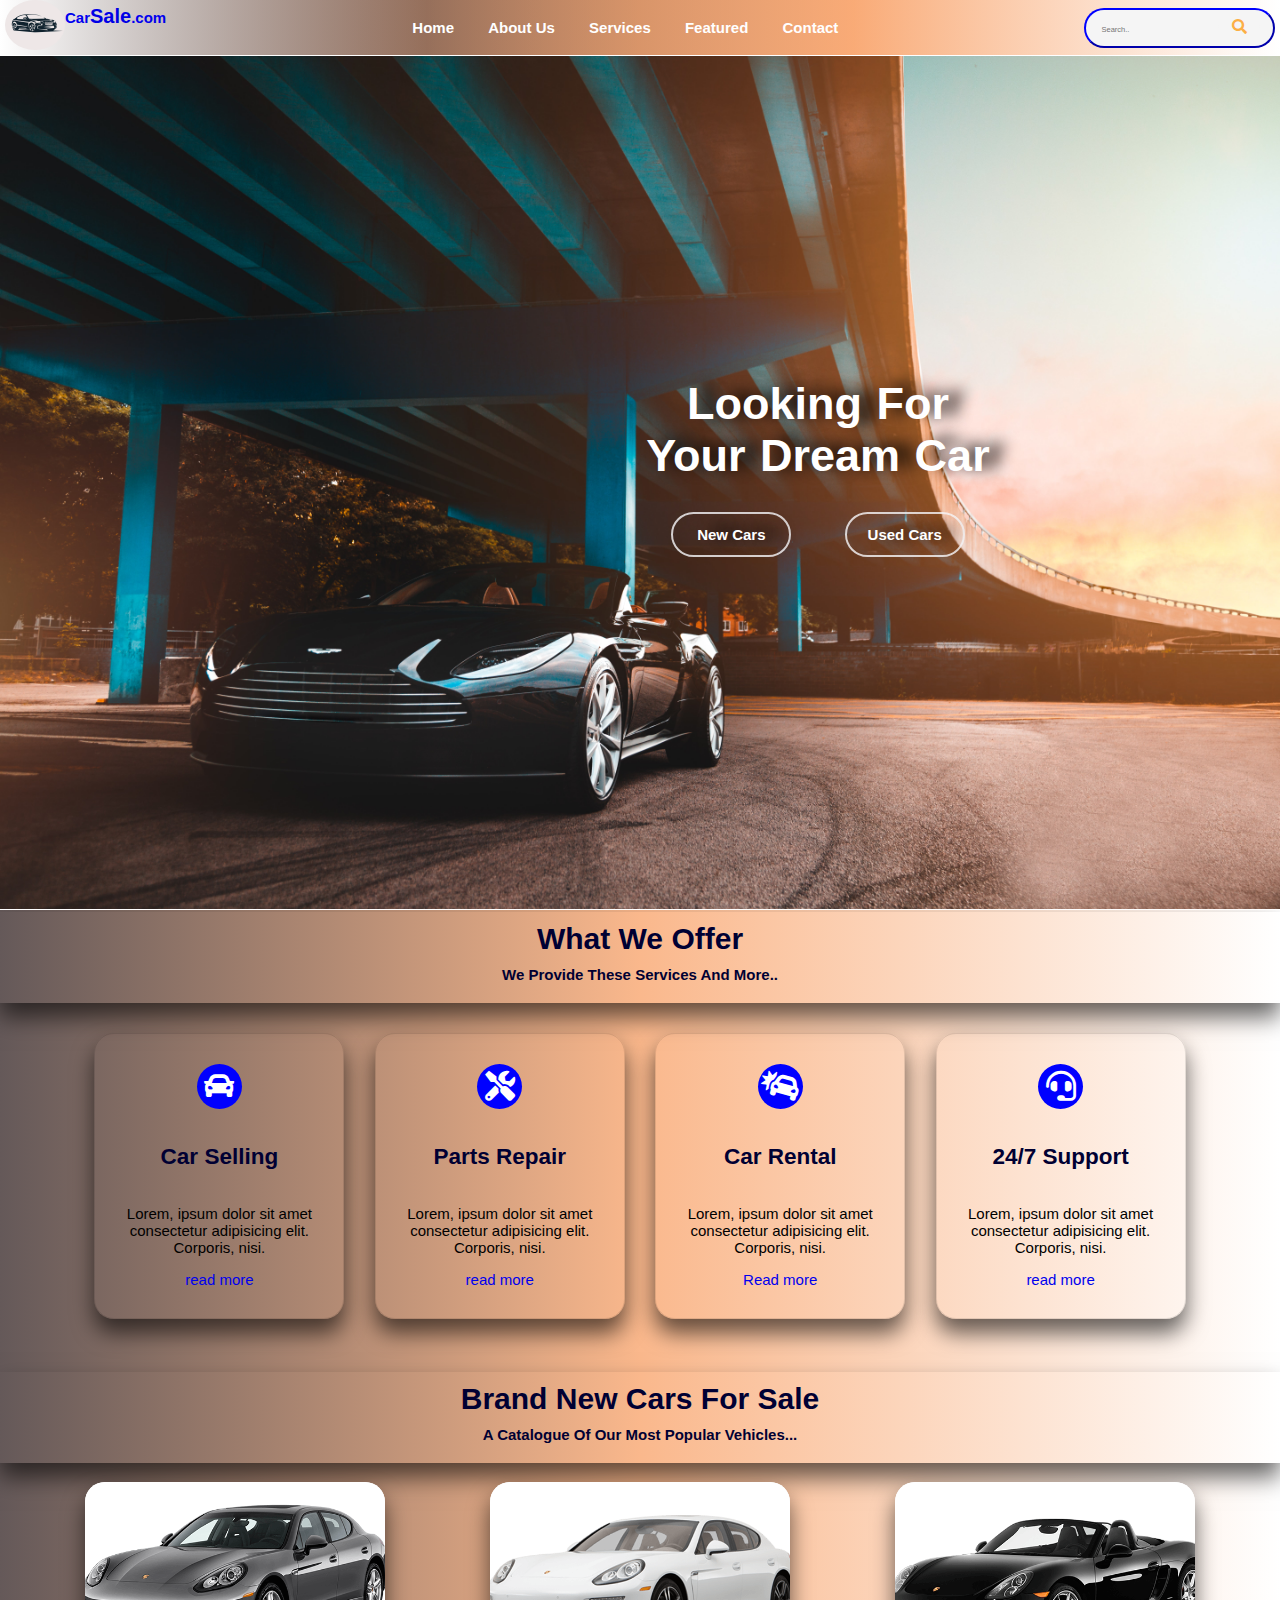
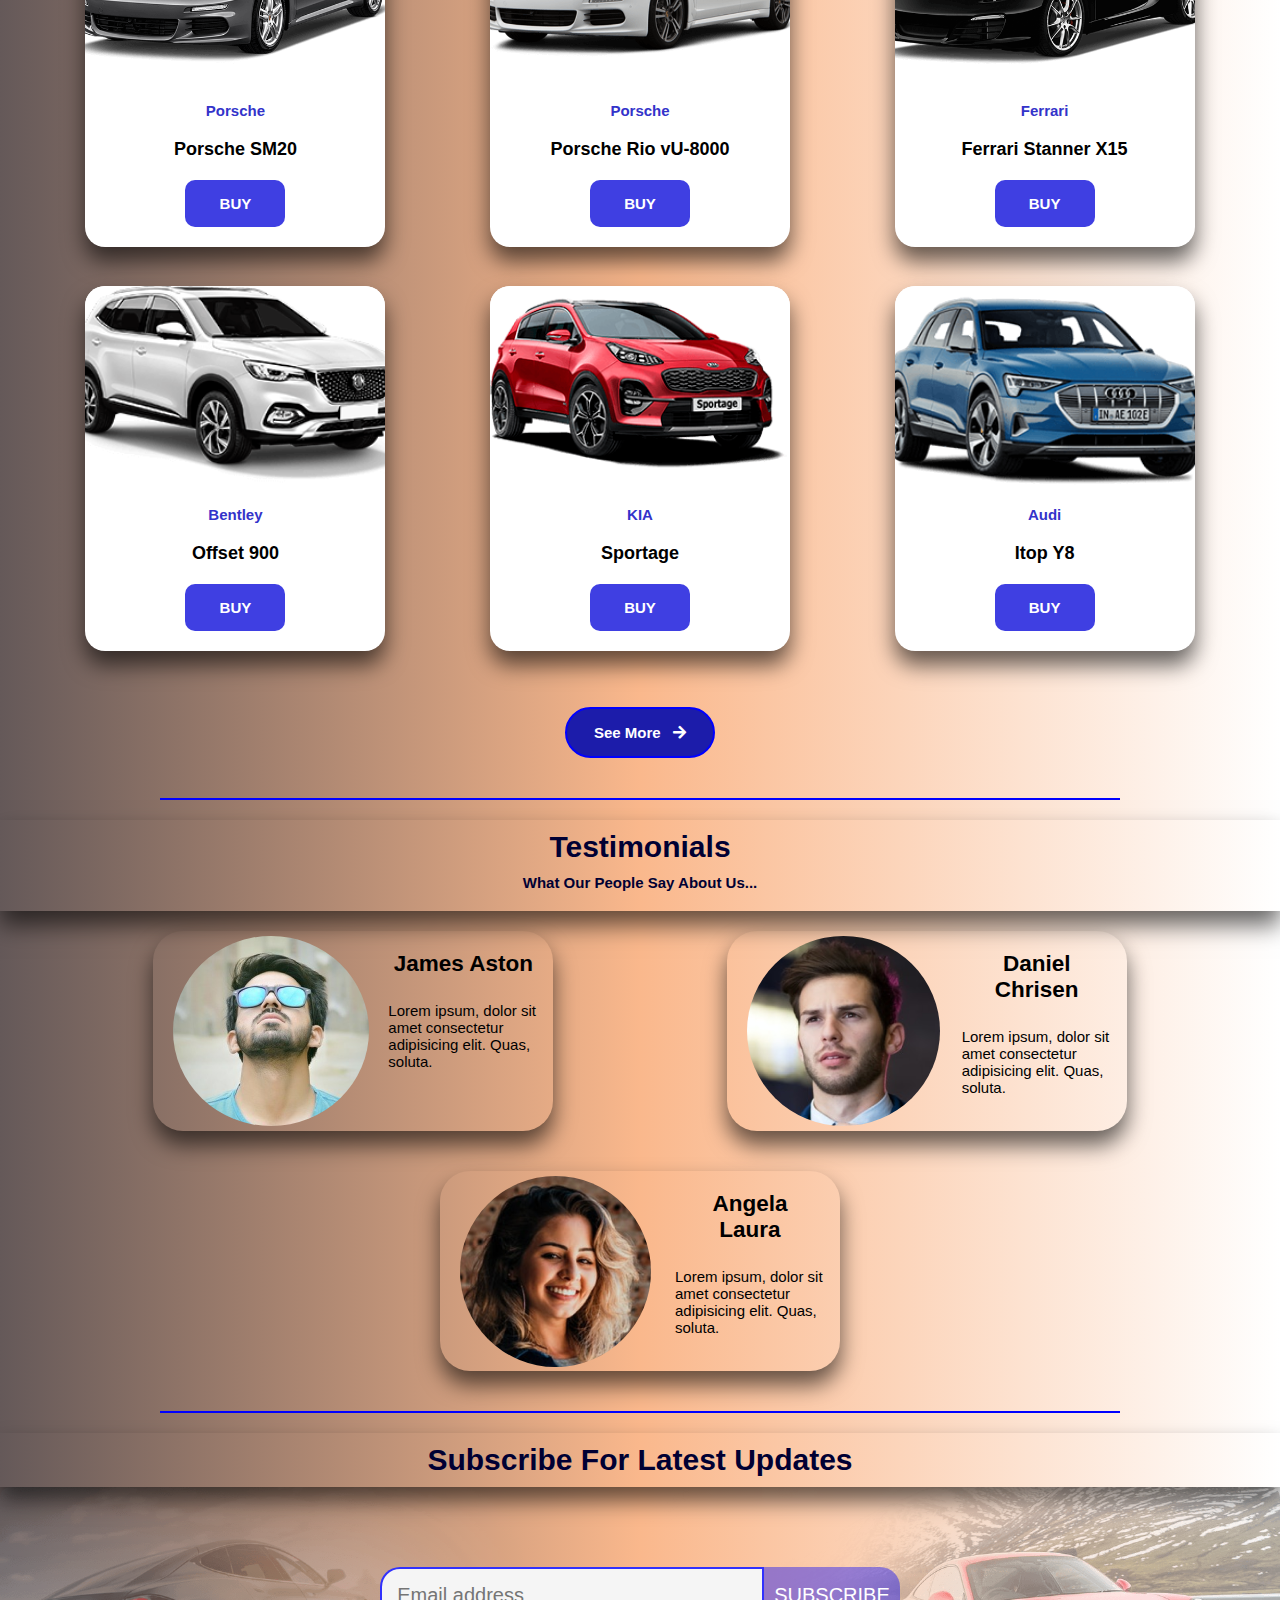
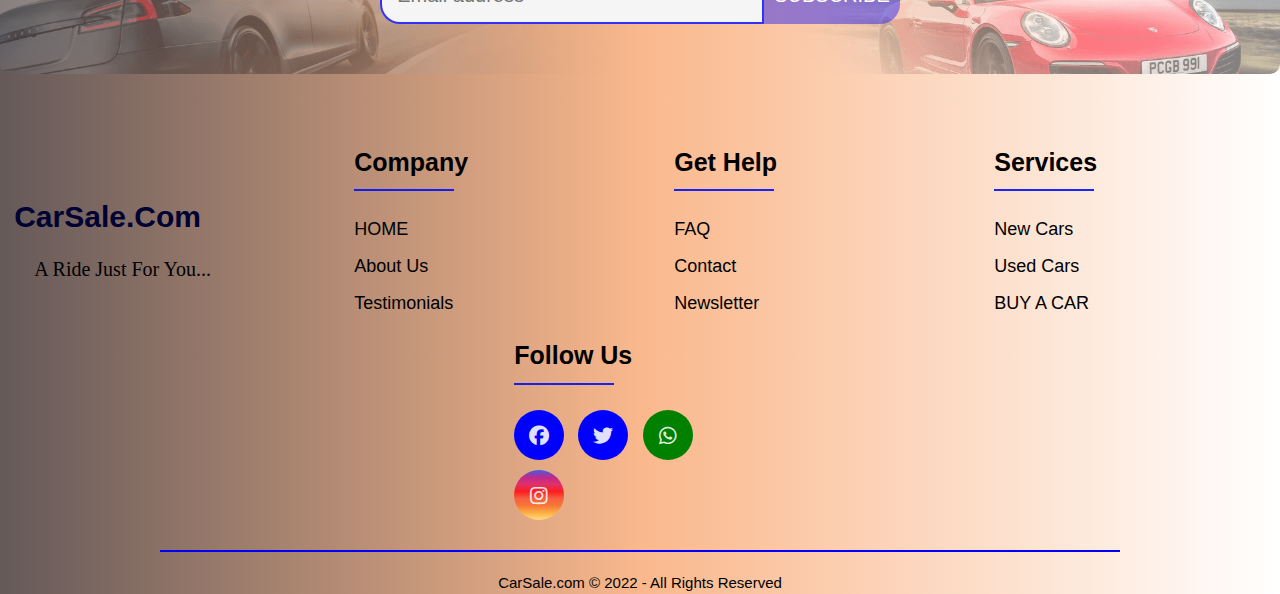
<file: index.html>
<!DOCTYPE html>
<html lang="en-US">

<head>
  <title>CarSale.com...Best Car selling site in the country</title>
  <meta charset="UTF-8">

  <!-- Link to add favicon -->
  <link rel="icon" type="image/x-icon" href="./Images/auto-favicon.png">

  <!-- Load icon library -->
  <link rel="stylesheet" href="https://cdnjs.cloudflare.com/ajax/libs/font-awesome/6.1.1/css/all.min.css">

  <!-- font awesome cdn link  -->
  <link rel="stylesheet" href="https://cdnjs.cloudflare.com/ajax/libs/font-awesome/5.15.4/css/all.min.css">

  <!-- Link to add CSS -->
  <link rel="stylesheet" type="text/css" href="./css/style.css">

</head>

<body>

  <!--Section for main heading-->
  <header class="head">

    <div style="display: flex;">
      <img src="./Images/Car.png" alt="Avatar" class="avatar">
      <h1><a href="index.html">Car<span>Sale</span>.com</a></h1>
    </div>
    <!-- Tag for the top navigation bar-->
    <nav class="navbar">
      <a href="index.html">Home</a>
      <a href="about.html">About Us</a>
      <div class="dropdown">
        <a class="dropbtn" href="#services">Services</a>
        <!-- <button class="dropbtn">Dropdown</button> -->
        <div class="dropdown-content">
          <a href="NewCars.html">New cars</a>
          <a href="UsedCars.html">Used Cars</a>
          <a href="faq.html">FAQ</a>
        </div>
      </div>
      <a href="#featured">Featured</a>
      <!-- <a href="#review">Reviews</a> -->
      <a href="contact.html">Contact</a>
    </nav>
    <!-- The search bar -->
    <div class="search-bar">
      <form class="search" action="">
        <input type="text" placeholder="Search.." name="search">
        <button type="submit"><i class="fa fa-search"></i></button>
      </form>
    </div>
  </header>
  <!-- header section ends -->

  <!-- home section begin -->
  <section class="home">

    <div class="card">
      <h1>Looking For Your Dream Car</h1>
      <!-- <p>Helping you sell or buy your car easily</p> -->
      <div class="anchor">
        <a href="NewCars.html">New Cars</a>
        <a href="Usedcars.html">Used Cars</a>
      </div>
    </div>

  </section>
  <!-- home section end -->

  <!-- horizontal line addition -->
  <!-- services section start -->
  <section id="service">
    <div class="title">
      What We Offer
      <p>We provide these services and more..</p>
    </div>

    <section class="services" id="services">
      <div class="box-container">

        <div class="box">
          <i class="fas fa-car"></i>
          <h3>car selling</h3>
          <p>Lorem, ipsum dolor sit amet consectetur adipisicing elit. Corporis, nisi.</p>
          <a href="#" class="btn"> read more</a>
        </div>

        <div class="box">
          <i class="fas fa-tools"></i>
          <h3>parts repair</h3>
          <p>Lorem, ipsum dolor sit amet consectetur adipisicing elit. Corporis, nisi.</p>
          <a href="#" class="btn"> read more</a>
        </div>

        <div class="box">
          <i class="fas fa-car-crash"></i>
          <h3>car rental</h3>
          <p>Lorem, ipsum dolor sit amet consectetur adipisicing elit. Corporis, nisi.</p>
          <a href="#" class="btn"> Read more</a>
        </div>

        <div class="box">
          <i class="fas fa-headset"></i>
          <h3>24/7 support</h3>
          <p>Lorem, ipsum dolor sit amet consectetur adipisicing elit. Corporis, nisi.</p>
          <a href="#" class="btn"> read more</i></a>
        </div>

      </div>
    </section>
    <!-- services section end -->

    <br><br><br>

    <!-- Featured Cars section begins -->
    <section id="featured">
      <div class="title">
        Brand New Cars For Sale
        <p>A catalogue of our most popular vehicles...</p>
      </div>

      <div class="car-container">
        <div class="car-card">
          <div class="car-image car-image-1"></div>
          <h2>Porsche</h2>
          <p>
            Porsche SM20
          </p>
          <a href="purchase.html">BUY</a>
        </div>

        <div class="car-card">
          <div class="car-image car-image-2"></div>
          <h2>Porsche</h2>
          <p>
            Porsche Rio vU-8000
          </p>
          <a href="purchase.html">BUY</a>
        </div>

        <div class="car-card">
          <div class="car-image car-image-3"></div>
          <h2>Ferrari</h2>
          <p>
            Ferrari Stanner X15
          </p>
          <a href="purchase.html">BUY</a>
        </div>

        <div class="car-card">
          <div class="car-image car-image-4"></div>
          <h2>Bentley</h2>
          <p>
            Offset 900
          </p>
          <a href="purchase.html">BUY</a>
        </div>

        <div class="car-card">
          <div class="car-image car-image-5"></div>
          <h2>KIA</h2>
          <p>
            Sportage
          </p>
          <a href="purchase.html">BUY</a>
        </div>

        <div class="car-card">
          <div class="car-image car-image-6"></div>
          <h2>Audi</h2>
          <p>
            Itop Y8
          </p>
          <a href="purchase.html">BUY</a>
        </div>
      </div>
      <br>
      <div class="see-more-btn">
        <a href="NewCars.html">See More &nbsp;&nbsp;<i class="fas fa-arrow-right"></i> </a>
      </div>
    </section>
    <!-- Featured Cars section ends -->

    <!-- reviews section start -->
    <section id="review">
      <hr>
      <div class="title">
        Testimonials
        <p>What our people say about us...</p>
      </div>

      <div class="review-container">
        <div class="review-card">
          <div class="review-person person-1">
            <img src="./Images/pic-5.png" alt="">
          </div>
          <div class="arrange">
            <h3>James Aston</h3>
            <p>Lorem ipsum, dolor sit
              amet consectetur adipisicing elit. Quas, soluta.</p>
          </div>
        </div>

        <div class="review-card">
          <div class="review-person person-3">
            <img src="./Images/pic-3.png" alt="">
          </div>
          <div class="arrange">
            <h3>Daniel Chrisen</h3>
            <p>Lorem ipsum, dolor sit
              amet consectetur adipisicing elit. Quas, soluta.</p>
          </div>
        </div>

        <div class="review-card">
          <div class="review-person person-4">
            <img src="./Images/pic-4.png" alt="">
          </div>
          <div class="arrange">
            <h3>Angela Laura</h3>
            <p>Lorem ipsum, dolor sit
              amet consectetur adipisicing elit. Quas, soluta.</p>
          </div>
        </div>
      </div>
    </section>
    <!-- reviews section end -->

    <hr>

    <!-- section for newsletter form -->
    <section id="newsletter">
      <h3 class="title">Subscribe for latest updates</h3>

      <form id="back" class="contain">
        <input type="email" placeholder="Email address" name="email" required>
        <button type="subscribe">
          SUBSCRIBE
        </button>
      </form>
    </section>
    <!-- newsletter section end -->

    <!-- footer section begins  -->
    <footer class="foot" id="contact">
      <div class="foot-container">
        <div class="row">

          <div class="footer-column">
            <div class="page">
              <a href="index.html">
                <h3>CarSale.com</h3>
              </a>
              <p>A Ride Just For You...</p>
            </div>
          </div>

          <div class="footer-column">
            <h4>Company</h4>
            <ul>
              <li><a href="index.html">HOME</a></li>
              <li><a href="about.html">About us </a></li>
              <li><a href="#review">Testimonials</a></li>
            </ul>
          </div>
          <div class="footer-column">
            <h4>Get Help</h4>
            <ul>
              <li><a href="FAQ.html">FAQ</a></li>
              <li><a href="contact.html">Contact</a></li>
              <li><a href="#newsletter">Newsletter</a></li>
            </ul>
          </div>
          <div class="footer-column">
            <h4>Services</h4>
            <ul>
              <li><a href="NewCars.html">New Cars</a></li>
              <li><a href="UsedCars.html">Used Cars</a></li>
              <li><a href="purchase.html">BUY A CAR</a></li>
            </ul>
          </div>
          <div class="footer-column">
            <h4>Follow Us</h4>
            <div class="social-icon">
              <a href="#"><i class="fa-brands fa-facebook"></i></a>
              <a href="#"><i class="fa-brands fa-twitter"></i></a>
              <a href="#"><i class="fa-brands fa-whatsapp"></i></a>
              <a href="#"><i class="fab fa-instagram"></i></a>
            </div>
          </div>
        </div>
        <hr>
        <p class="copyright">CarSale.com © 2022 - All Rights Reserved</p>
      </div>
    </footer>
    <!-- Footer Section ends -->

    <script>
      /* Toggle between adding and removing the "responsive" class to topnav when the user clicks on the icon */
      function myFunction() {
        var x = document.getElementById("myTopnav");
        if (x.className === "topnav") {
          x.className += " responsive";
        } else {
          x.className = "topnav";
        }
      }
    </script>

</body>

</html>
</file>
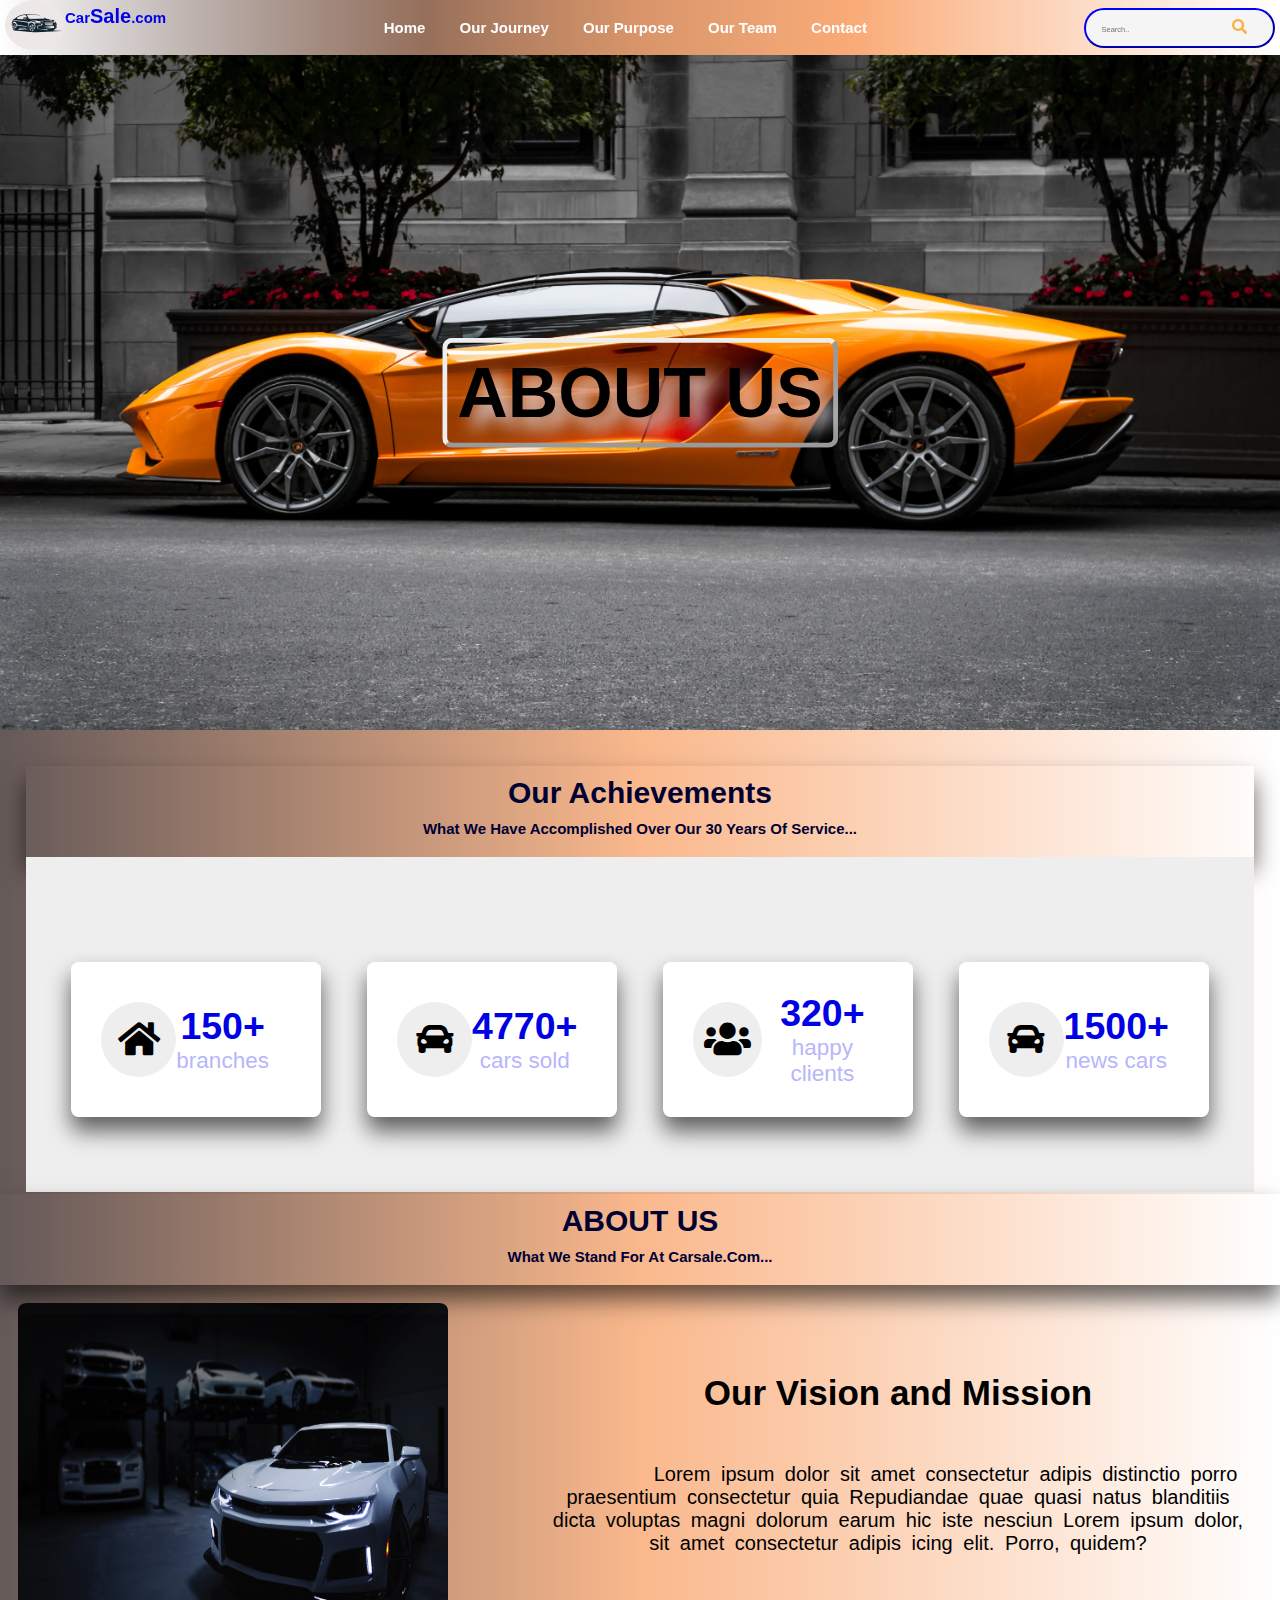
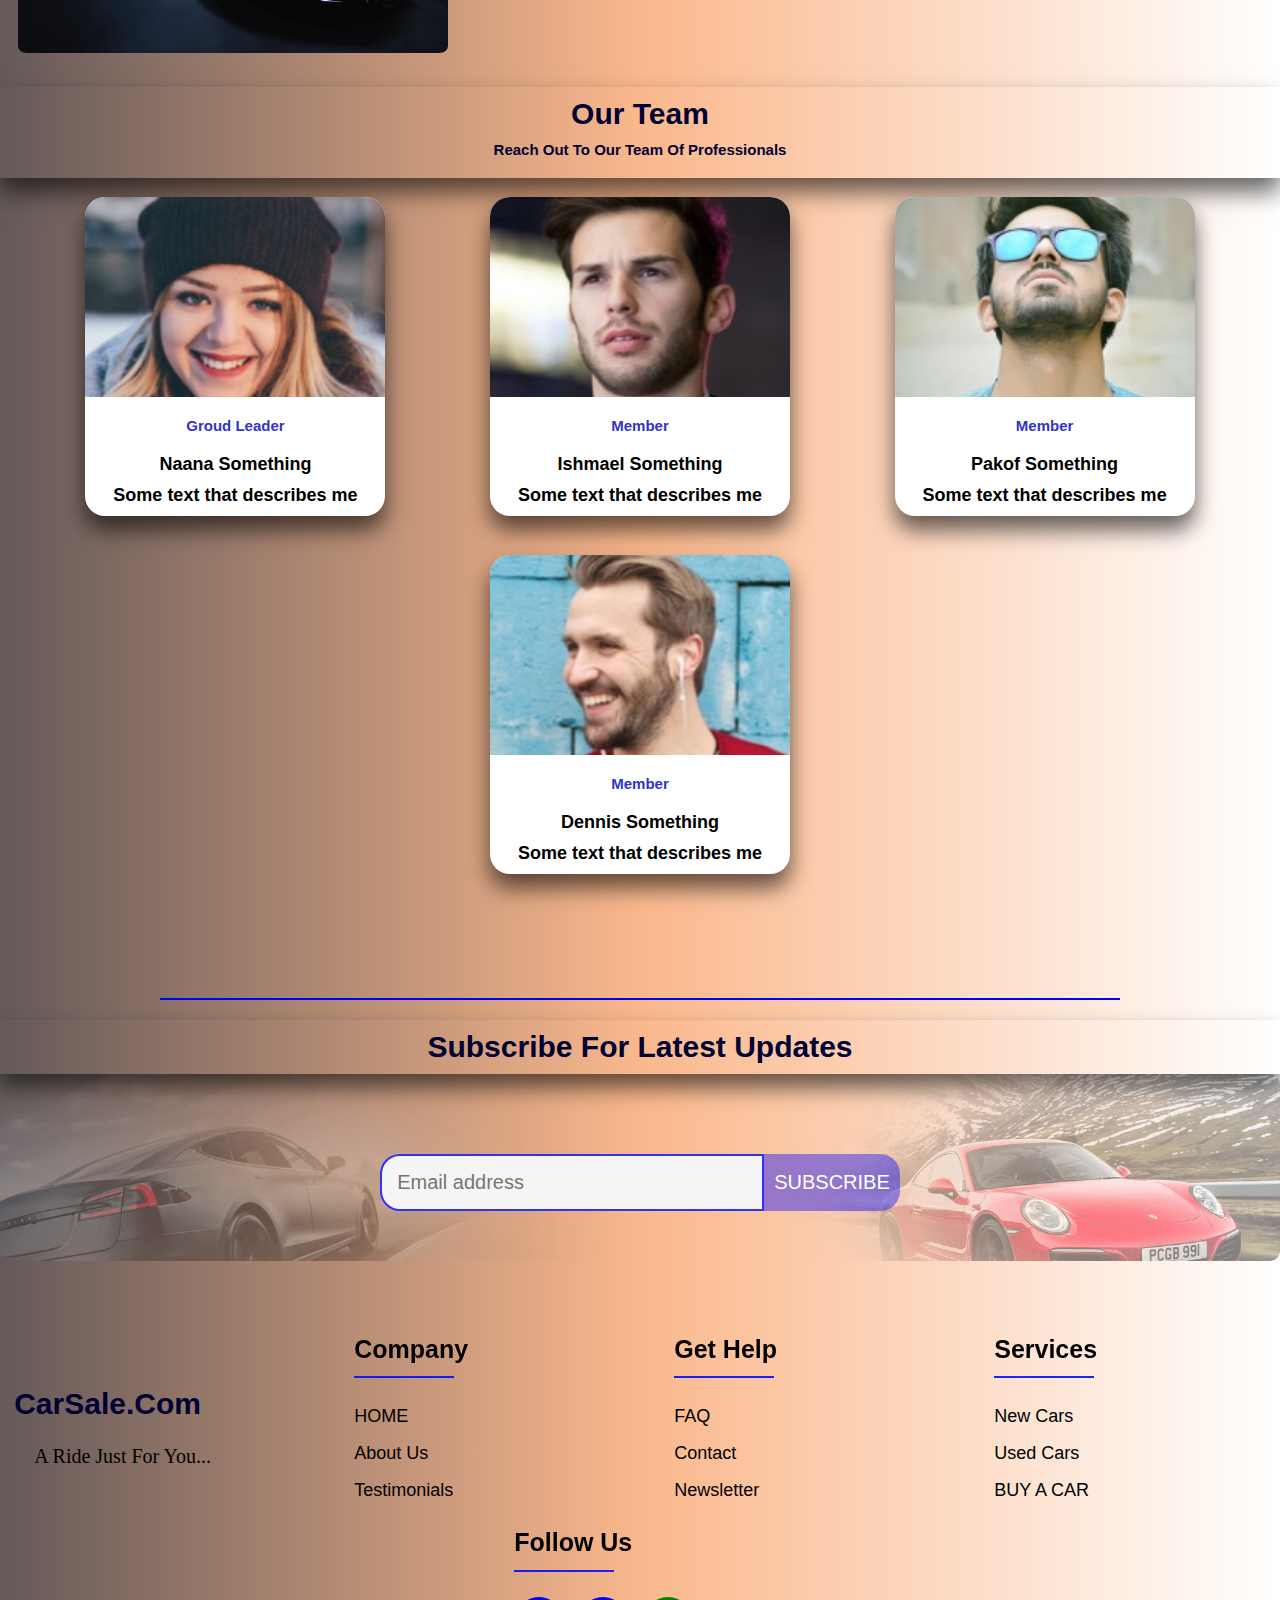
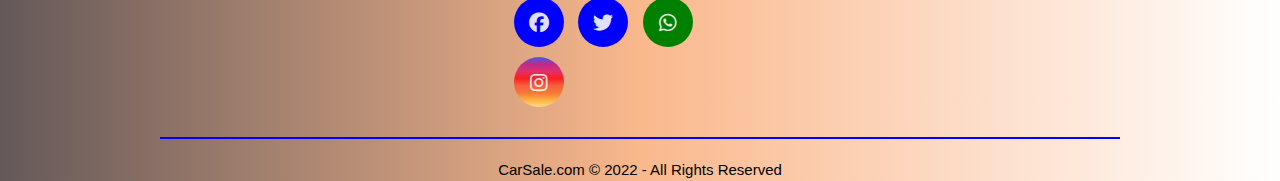
<file: about.html>
<!DOCTYPE html>
<html>
<head>
	<meta charset="utf-8">
	<meta name="viewport" content="width=device-width, initial-scale=1">
	<title>About Us---What We at CarSale.com Stand for</title>
  
    <!-- Link to add favicon -->
    <link rel="icon" type="image/x-icon" href="./Images/auto-favicon.png">

    <!-- Load icon library -->
    <link rel="stylesheet" href="https://cdnjs.cloudflare.com/ajax/libs/font-awesome/6.1.1/css/all.min.css">

    <!-- font awesome cdn link  -->
    <link rel="stylesheet" href="https://cdnjs.cloudflare.com/ajax/libs/font-awesome/5.15.4/css/all.min.css">

	<!-- link to add external css files -->
	<link rel="stylesheet" type="text/css" href="./css/about.css">
	<link rel="stylesheet" type="text/css" href="./css/style.css">

  <!-- internal form of css styling  -->
  <style>

  </style>
</head>
<body>

<!--Section for main heading-->
<header class="head" style="position: sticky;">

  <div style="display: flex;">
  <img src="./Images/Car.png" alt="Avatar" class="avatar">
  <h1><a href="index.html">Car<span>Sale</span>.com</a></h1>
  </div>
  <!-- Tag for the top navigation bar-->
  <nav class="navbar">
      <a href="index.html">Home</a>
      <a href="#about">Our Journey</a>
      <a href="#vision">Our Purpose</a>
      <a href="#team">Our Team</a>
      <!-- <a href="#review">Reviews</a> -->
      <a href="contact.html">Contact</a>
      </nav>
  <!-- The search bar -->
   <div class="search-bar">
  <form class="search" action="">
    <input type="text" placeholder="Search.." name="search">
    <button type="submit"><i class="fa fa-search"></i></button>
  </form>
  </div>
  </header>
  <!-- header section ends -->
  

<div class="back">
  <div class="slogan">
  ABOUT US
</div>
</div>

<br><br>

<section id="about">
  <div class="title">
   Our Achievements
    <p>What We Have accomplished over our 30 years of service...</p>
  </div>
<div class="icons-container">
  <div class="icons">
      <i class="fas fa-home"></i>
      <div class="content">
          <h3>150+</h3>
          <p>branches</p>
      </div>
  </div>

  <div class="icons">
      <i class="fas fa-car"></i>
      <div class="content">
          <h3>4770+</h3>
          <p>cars sold</p>
      </div>
  </div>

  <div class="icons">
      <i class="fas fa-users"></i>
      <div class="content">
          <h3>320+</h3>
          <p>happy clients</p>
      </div>
  </div>

  <div class="icons">
      <i class="fas fa-car"></i>
      <div class="content">
          <h3>1500+</h3>
          <p>news cars</p>
      </div>
  </div>
</div>
</section>

<!-- a little about us -->
<section id="vision">
  <div class="title">
    ABOUT US
    <p>What We Stand For At Carsale.com...</p>
  </div>

  <div class="grid-container">
    <div class="grid-item grid-item-1">
      <img id="pic" src="./Images/about.jpg" alt="pic" width="430px" height="350px">
    </div>
  
    <div class="grid-item grid-item-2">
        <h3>Our Vision and Mission</h3>
        <p>Lorem ipsum dolor sit amet consectetur adipis
          distinctio porro praesentium consectetur quia 
          Repudiandae quae quasi natus blanditiis dicta
          voluptas magni dolorum earum hic iste nesciun
          Lorem ipsum dolor, sit amet consectetur adipis
          icing elit. Porro, quidem?</p>
    </div> 
    </div>

</section>

<!-- our team section  -->
<section id="team">
  <div class="title">
    Our Team
    <p>Reach out to our team of professionals</p>
  </div>

<div class="car-container">
    <div class="car-card">
      <div class="car-image person-image-1"></div>
        <h2>Groud Leader</h2>
        <p>
          Naana Something
        </p>
        <p>Some text that describes me</p>
    </div>

    <div class="car-card">
      <div class="car-image person-image-2"></div>
        <h2>Member</h2>
        <p>
          Ishmael Something
        </p>
        <p>Some text that describes me</p>
    </div>

    <div class="car-card">
      <div class="car-image person-image-3"></div>
        <h2>Member</h2>
        <p>
          Pakof Something
        </p>
        <p>Some text that describes me</p>
    </div>

    <div class="car-card">
      <div class="car-image person-image-4"></div>
        <h2>Member</h2>
        <p>
          Dennis Something
        </p>
        <p>Some text that describes me</p>
    </div>
</div>
</section>

<br><br><br>
<br><br><hr>
 
<!-- section for newsletter form -->
 <section>
  <h3 class="title">Subscribe for latest updates</h3>

  <form id="back" class="contain">
    <input type="email" placeholder="Email address" name="email" required>
    <button type="subscribe">
        SUBSCRIBE
    </button>
</form>
</section>
<!-- newsletter section end -->

 <!-- footer section begins  -->
 <footer class="foot" id="contact">
  <div class="foot-container">
    <div class="row">

      <div class="footer-column">
        <div class="page">
        <a href="index.html"><h3>CarSale.com</h3></a>
        <p>A Ride Just For You...</p>
      </div>
      </div>
      
      <div class="footer-column">
        <h4>Company</h4>
        <ul>
          <li><a href="index.html">HOME</a></li>
          <li><a href="about.html">About us </a></li>
          <li><a href="#review">Testimonials</a></li>
        </ul>
      </div>
      <div class="footer-column">
        <h4>Get Help</h4>
        <ul>
          <li><a href="FAQ.html">FAQ</a></li>
          <li><a href="contact.html">Contact</a></li>
          <li><a href="#newsletter">Newsletter</a></li>
        </ul>
      </div>
      <div class="footer-column">
        <h4>Services</h4>
        <ul>
          <li><a href="NewCars.html">New Cars</a></li>
          <li><a href="UsedCars.html">Used Cars</a></li>
          <li><a href="purchase.html">BUY A CAR</a></li>
        </ul>
      </div>
      <div class="footer-column">
        <h4>Follow Us</h4>
        <div class="social-icon">
          <a href="#"><i class="fa-brands fa-facebook"></i></a>
          <a href="#"><i class="fa-brands fa-twitter"></i></a>
          <a href="#"><i class="fa-brands fa-whatsapp"></i></a>
          <a href="#"><i class="fab fa-instagram"></i></a>
      </div>
      </div>
    </div>
    <hr>
    <p class="copyright">CarSale.com © 2022 - All Rights Reserved</p>
  </div>
</footer>
<!-- Footer Section ends -->

</body>
</html>
</file>
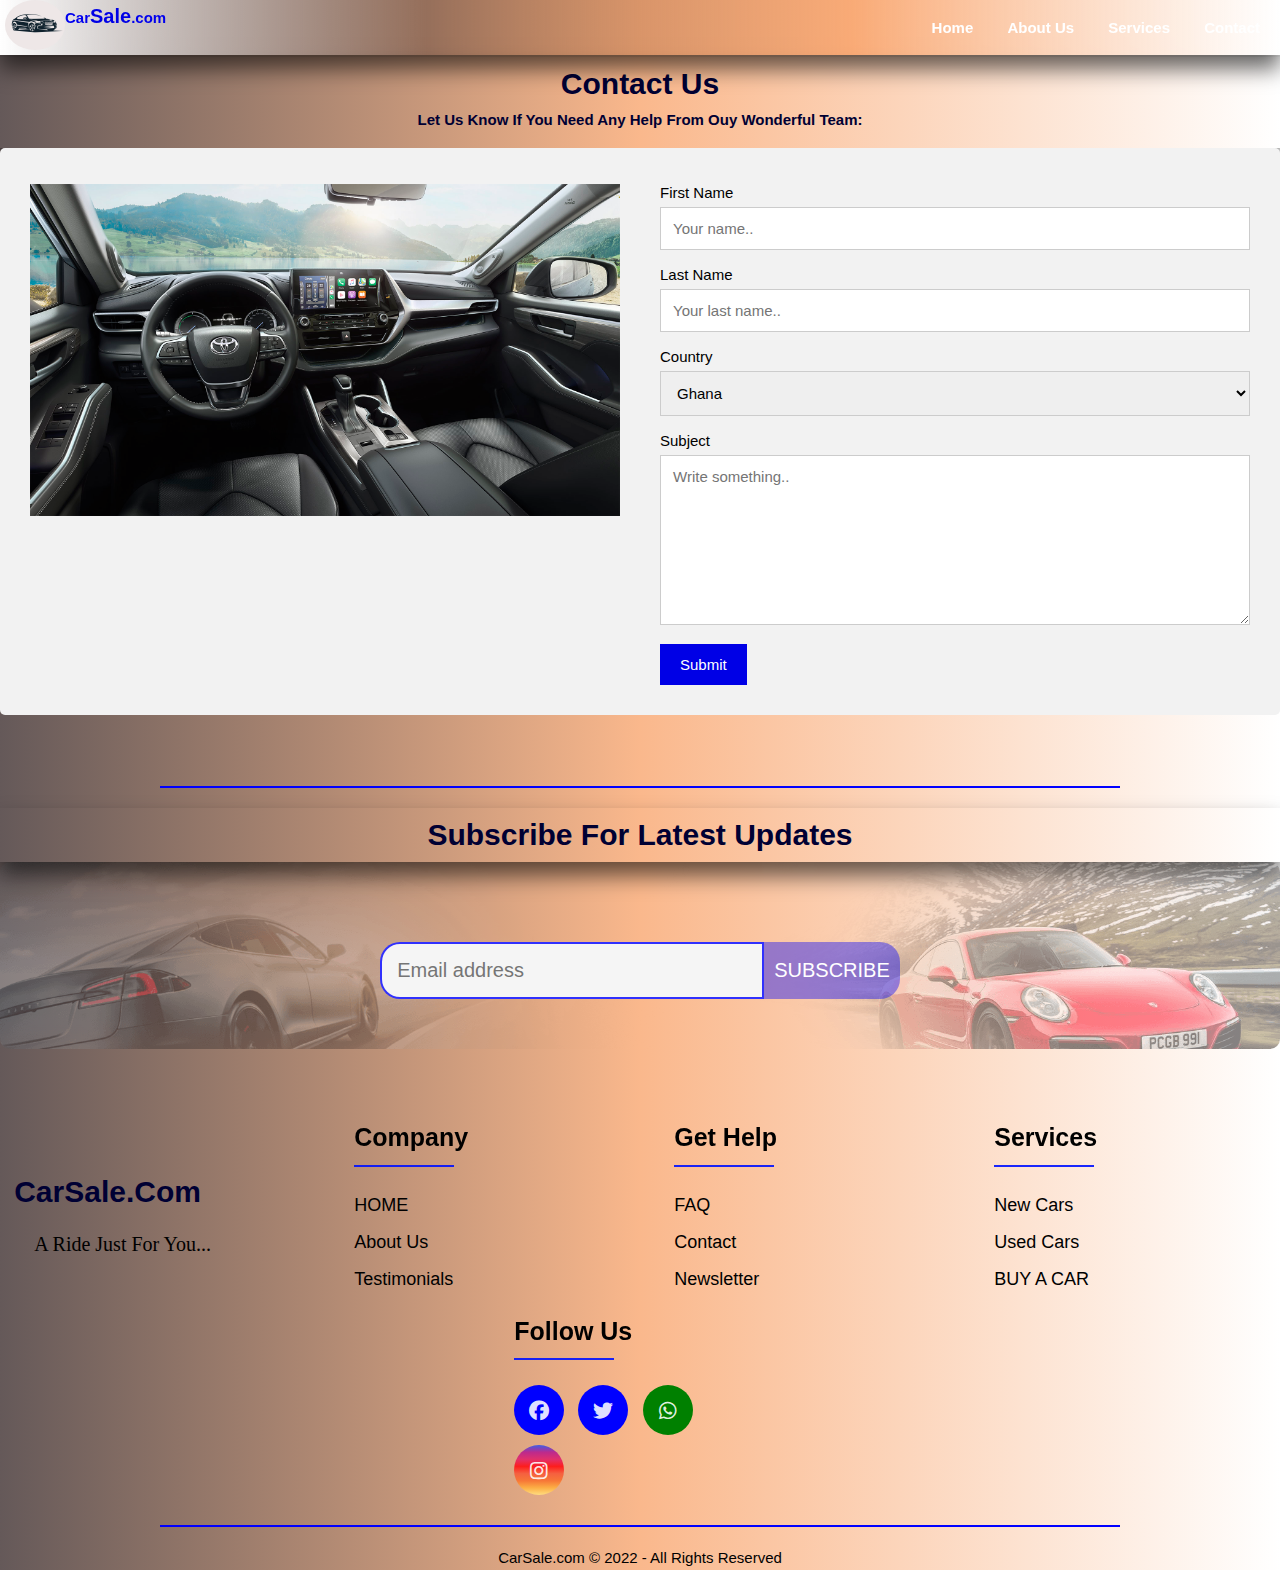
<file: contact.html>
<!DOCTYPE html>
<html lang="en">
<head>
    <meta charset="UTF-8">
    <meta http-equiv="X-UA-Compatible" content="IE=edge">
    <meta name="viewport" content="width=device-width, initial-scale=1.0">
    <title>Contact Us...Reach out to us if you need us</title>

     <!-- Link to add favicon -->
     <link rel="icon" type="image/x-icon" href="./Images/auto-favicon.png">

     <!-- Load icon library -->
     <link rel="stylesheet" href="https://cdnjs.cloudflare.com/ajax/libs/font-awesome/6.1.1/css/all.min.css">
 
     <!-- font awesome cdn link  -->
     <link rel="stylesheet" href="https://cdnjs.cloudflare.com/ajax/libs/font-awesome/5.15.4/css/all.min.css">
 
    <!-- Link to add CSS -->
    <link rel="stylesheet" type="text/css" href="./css/style.css">
    <link rel="stylesheet" href="./css/contact.css">
</head>
<body>
  
<!--Section for main heading-->
<header class="head" style="position: sticky;">

  <div style="display: flex;">
  <img src="./Images/Car.png" alt="Avatar" class="avatar">
  <h1><a href="index.html">Car<span>Sale</span>.com</a></h1>
  </div>
  <!-- Tag for the top navigation bar-->
  <nav class="navbar">
      <a href="index.html">Home</a>
      <a href="about.html">About Us</a>
      <div class="dropdown">
      <a class="dropbtn" href="#services">Services</a>
            <!-- <button class="dropbtn">Dropdown</button> -->
            <div class="dropdown-content">
              <a href="NewCars.html">New cars</a>
              <a href="UsedCars.html">Used Cars</a>
              <a href="faq.html">FAQ</a>
            </div>
          </div>
      <!-- <a href="#review">Reviews</a> -->
      <a href="contact.html">Contact</a>
      </nav>
  </header>
  <!-- header section ends -->
  

<section class="contact">
  <div class="title">
    Contact Us
    <p>Let us know if you need any help from ouy wonderful team:</p>
  </div>

  <div class="container">
  <div class="row">
    <div class="column">
      <img src="./Images/toyota-highlander.jpg" style="width:100%">
    </div>
    <div class="column">
      <form action="">
        <label for="fname">First Name</label>
        <input type="text" id="fname" name="firstname" placeholder="Your name..">

        <label for="lname">Last Name</label>
        <input type="text" id="lname" name="lastname" placeholder="Your last name..">

        <label for="country">Country</label>
        <select id="country" name="country">
          <option value="australia">Ghana</option>
          <option value="canada">Nigeria</option>
          <option value="usa">Benin</option>
        </select>
        <label for="subject">Subject</label>
        <textarea id="subject" name="subject" placeholder="Write something.." style="height:170px"></textarea>
        <input type="submit" value="Submit">
      </form>
    </div>
  </div>
</div>
    </section>

<br><br><br>

<hr>
 
<!-- section for newsletter form -->
 <section id="newsletter">
  <h3 class="title">Subscribe for latest updates</h3>

  <form id="back" class="contain">
    <input type="email" placeholder="Email address" name="email" required>
    <button type="subscribe">
        SUBSCRIBE
    </button>
</form>
</section>
<!-- newsletter section end -->

 <!-- footer section begins  -->
 <footer class="foot" id="contact">
    <div class="foot-container">
      <div class="row">

        <div class="footer-column">
          <div class="page">
          <a href="index.html"><h3>CarSale.com</h3></a>
          <p>A Ride Just For You...</p>
        </div>
        </div>
        
        <div class="footer-column">
          <h4>Company</h4>
          <ul>
            <li><a href="index.html">HOME</a></li>
            <li><a href="about.html">About us </a></li>
            <li><a href="#review">Testimonials</a></li>
          </ul>
        </div>
        <div class="footer-column">
          <h4>Get Help</h4>
          <ul>
            <li><a href="FAQ.html">FAQ</a></li>
            <li><a href="contact.html">Contact</a></li>
            <li><a href="#newsletter">Newsletter</a></li>
          </ul>
        </div>
        <div class="footer-column">
          <h4>Services</h4>
          <ul>
            <li><a href="NewCars.html">New Cars</a></li>
            <li><a href="UsedCars.html">Used Cars</a></li>
            <li><a href="purchase.html">BUY A CAR</a></li>
          </ul>
        </div>
        <div class="footer-column">
          <h4>Follow Us</h4>
          <div class="social-icon">
            <a href="#"><i class="fa-brands fa-facebook"></i></a>
            <a href="#"><i class="fa-brands fa-twitter"></i></a>
            <a href="#"><i class="fa-brands fa-whatsapp"></i></a>
            <a href="#"><i class="fab fa-instagram"></i></a>
        </div>
        </div>
      </div>
      <hr>
      <p class="copyright">CarSale.com © 2022 - All Rights Reserved</p>
    </div>
  </footer>
 <!-- Footer Section ends -->


</body>
</html>
</file>
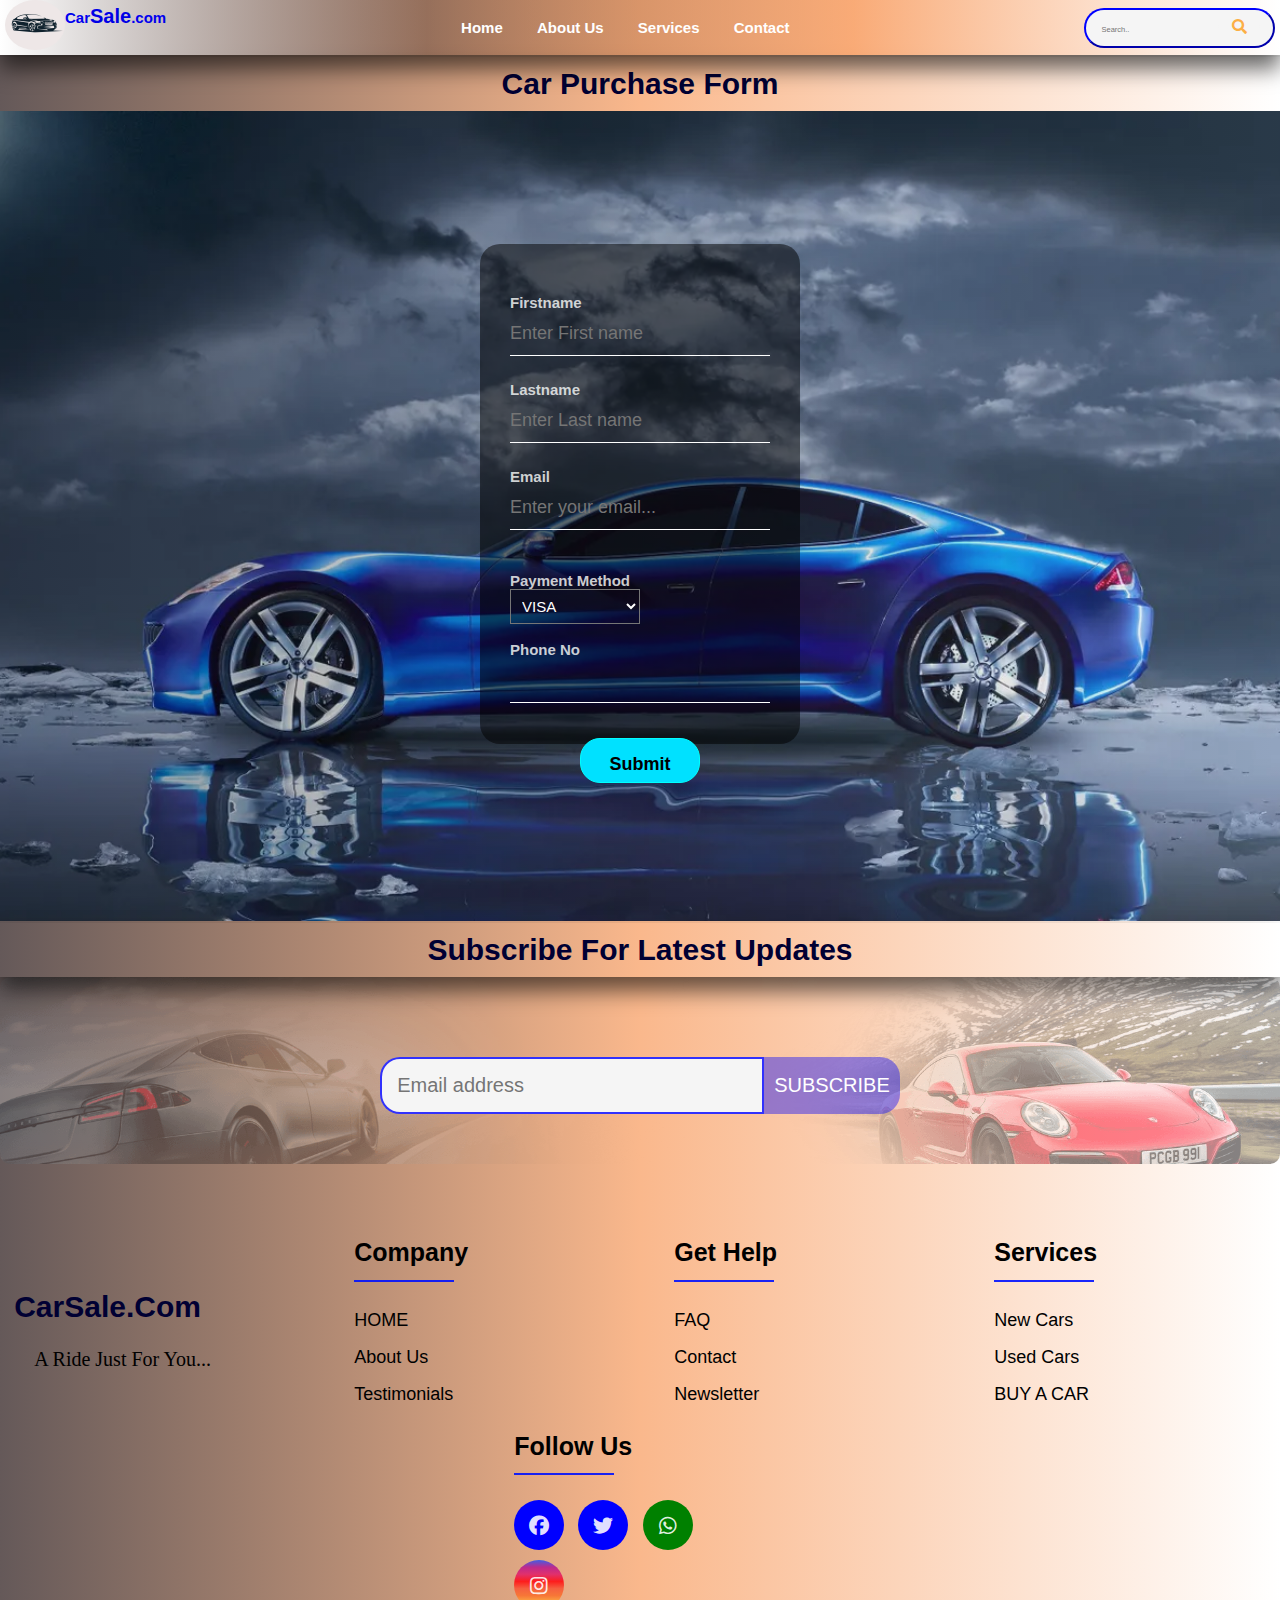
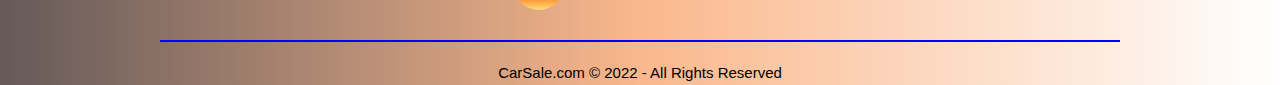
<file: purchase.html>
<!DOCTYPE html>
<html>
<head>
	<meta charset="utf-8">
	<meta name="viewport" content="width=device-width, initial-scale=1">
	<title>Purchase Forms</title>
  <link rel="stylesheet" href="./css/custom.css">

    <!-- Link to add favicon -->
    <link rel="icon" type="image/x-icon" href="./Images/auto-favicon.png">

    <!-- Load icon library -->
    <link rel="stylesheet" href="https://cdnjs.cloudflare.com/ajax/libs/font-awesome/6.1.1/css/all.min.css">

    <!-- font awesome cdn link  -->
    <link rel="stylesheet" href="https://cdnjs.cloudflare.com/ajax/libs/font-awesome/5.15.4/css/all.min.css">

    <!-- Link to add CSS -->
    <link rel="stylesheet" type="text/css" href="./css/style.css">
  
  </head>

<style>
  .behind{
	margin: 0;
	padding: 0;
	box-sizing: border-box;
	background: linear-gradient(to left,rgba(255, 255, 255,0.1),rgba(0, 0, 0, 0.3)),url(./Images/Car-background.jpg);
	background-position: center;
	background-repeat: no-repeat;
	background-size: cover;
	height: 90vh;
	background-attachment: scroll;
	width: 100%;
	font-family: 'Poppins', sans-serif;
}

</style>

<body style="background-color: white">

<!--Section for main heading-->
<header class="head">

<div style="display: flex;">
<img src="./Images/Car.png" alt="Avatar" class="avatar">
<h1><a href="index.html">Car<span>Sale</span>.com</a></h1>
</div>
<!-- Tag for the top navigation bar-->
<nav class="navbar">
    <a href="index.html">Home</a>
    <a href="about.html">About Us</a>
    <div class="dropdown">
    <a class="dropbtn" href="#services">Services</a>
          <!-- <button class="dropbtn">Dropdown</button> -->
          <div class="dropdown-content">
            <a href="NewCars.html">New cars</a>
            <a href="UsedCars.html">Used Cars</a>
            <a href="faq.html">FAQ</a>
          </div>
        </div>
    <!-- <a href="#review">Reviews</a> -->
    <a href="contact.html">Contact</a>
    </nav>
<!-- The search bar -->
 <div class="search-bar">
<form class="search" action="">
  <input type="text" placeholder="Search.." name="search">
  <button type="submit"><i class="fa fa-search"></i></button>
</form>
</div>
</header>
<!-- header section ends -->

<div class="title">
  Car Purchase Form
</div>


<section class="behind">

  <form class="purchase">
    <p>Firstname</p>
    <input type="text" name="firstname" placeholder="Enter First name" required>
    <p>Lastname</p>
    <input type="text" name="lastname" placeholder="Enter Last name" required>
    <p>Email</p>
    <input type="email" name="email" placeholder="Enter your email..." required>
    <br><br>
    <p>Payment Method</p>
      <select id="payment">
          <option value="VISA">VISA</option>
          <option value="MasterCard">MasterCard</option>
          <option value="zee pay">Zee Pay</option>
          <option value="Mobile Money">Mobile Money</option>
          <option value="bank">Bank</option>
      </select>
      <br><br>
      <p>Phone No</p>
      <input type="tel" id="phone" name="phone"
      maxlength="10">
      <div class="links">
      <input type="submit"  value="Submit" name="submit">
    </div>   
  </form>
</section>
 
 <!-- section for newsletter form -->
  <section id="newsletter">
   <h3 class="title">Subscribe for latest updates</h3>
 
   <form id="back" class="contain">
     <input type="email" placeholder="Email address" name="email" required>
     <button type="subscribe">
         SUBSCRIBE
     </button>
 </form>
 </section>
 <!-- newsletter section end -->
 
  <!-- footer section begins  -->
  <footer class="foot" id="contact">
     <div class="foot-container">
       <div class="row">
 
         <div class="footer-column">
           <div class="page">
           <a href="index.html"><h3>CarSale.com</h3></a>
           <p>A Ride Just For You...</p>
         </div>
         </div>
         
         <div class="footer-column">
           <h4>Company</h4>
           <ul>
             <li><a href="index.html">HOME</a></li>
             <li><a href="about.html">About us </a></li>
             <li><a href="#review">Testimonials</a></li>
           </ul>
         </div>
         <div class="footer-column">
           <h4>Get Help</h4>
           <ul>
             <li><a href="FAQ.html">FAQ</a></li>
             <li><a href="contact.html">Contact</a></li>
             <li><a href="#newsletter">Newsletter</a></li>
           </ul>
         </div>
         <div class="footer-column">
           <h4>Services</h4>
           <ul>
             <li><a href="NewCars.html">New Cars</a></li>
             <li><a href="UsedCars.html">Used Cars</a></li>
             <li><a href="purchase.html">BUY A CAR</a></li>
           </ul>
         </div>
         <div class="footer-column">
           <h4>Follow Us</h4>
           <div class="social-icon">
             <a href="#"><i class="fa-brands fa-facebook"></i></a>
             <a href="#"><i class="fa-brands fa-twitter"></i></a>
             <a href="#"><i class="fa-brands fa-whatsapp"></i></a>
             <a href="#"><i class="fab fa-instagram"></i></a>
         </div>
         </div>
       </div>
       <hr>
       <p class="copyright">CarSale.com © 2022 - All Rights Reserved</p>
     </div>
   </footer>
  <!-- Footer Section ends -->

</body>
</html>
</file>
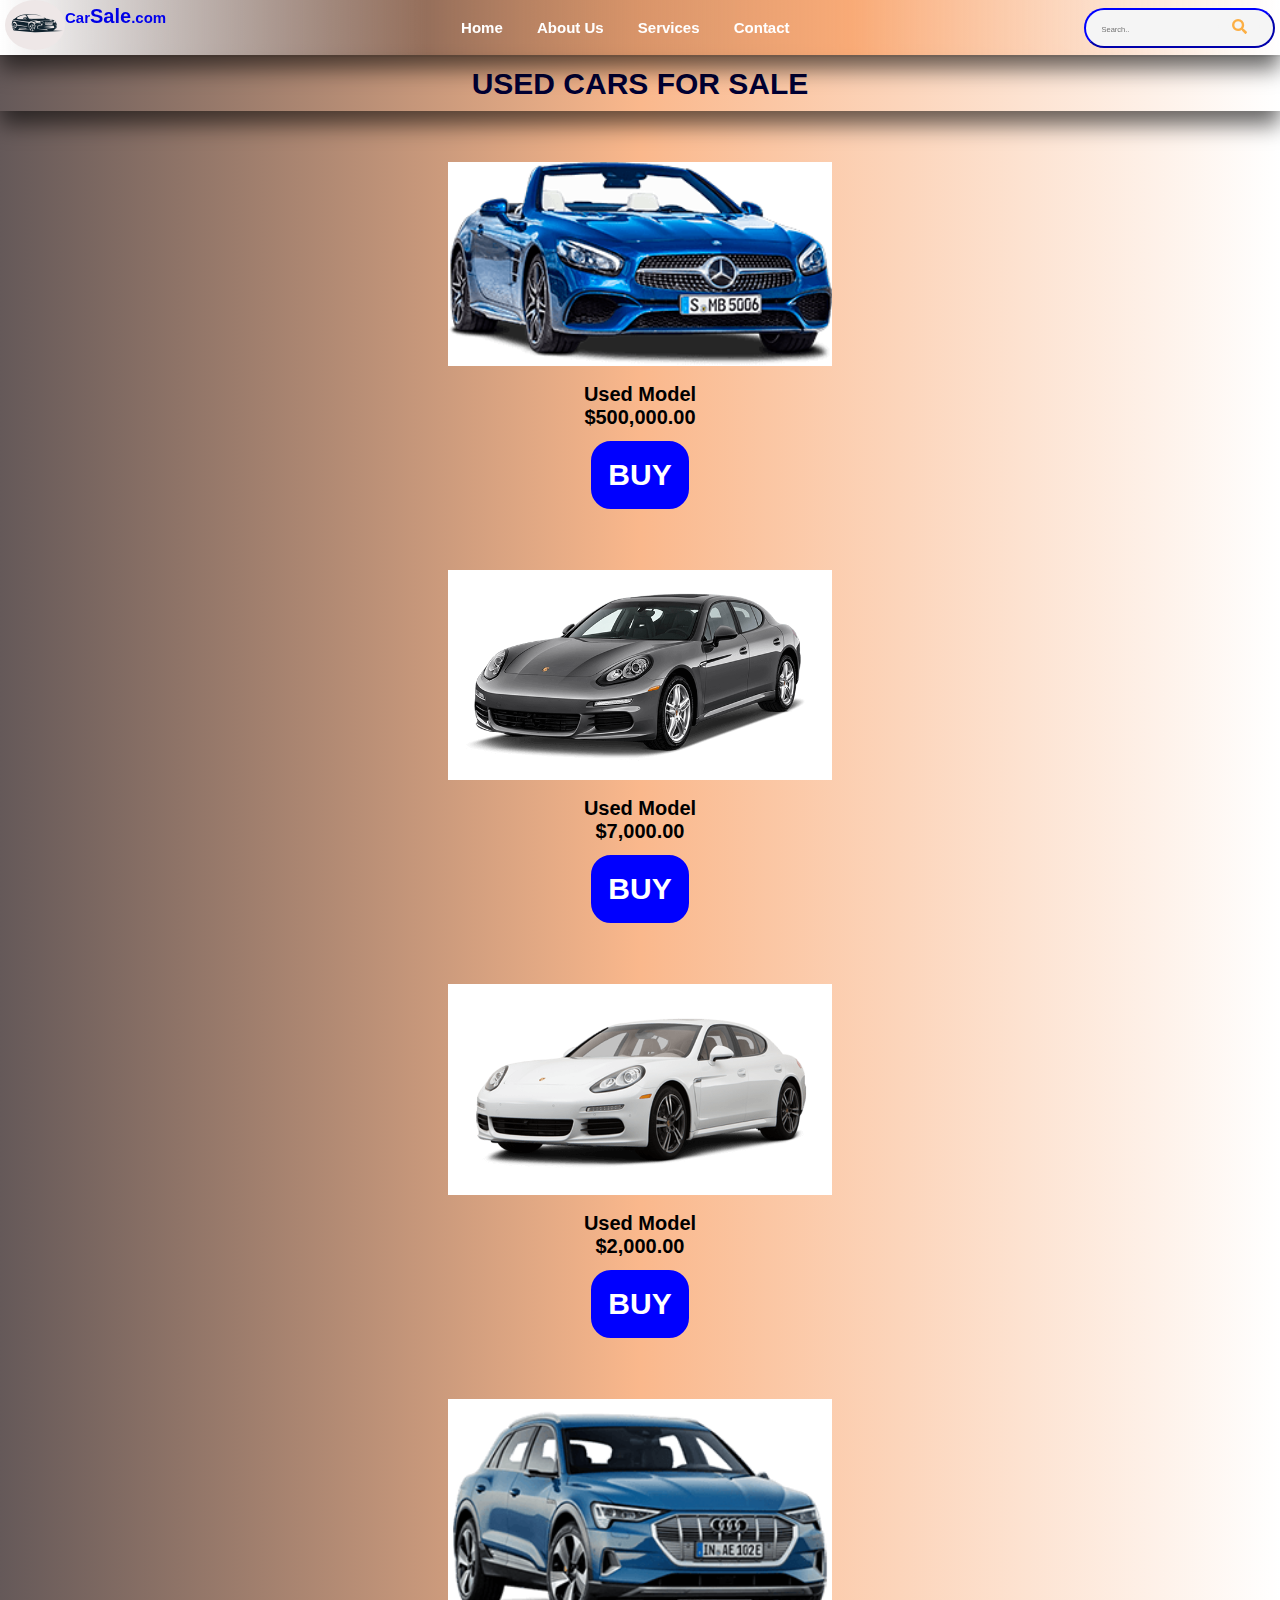
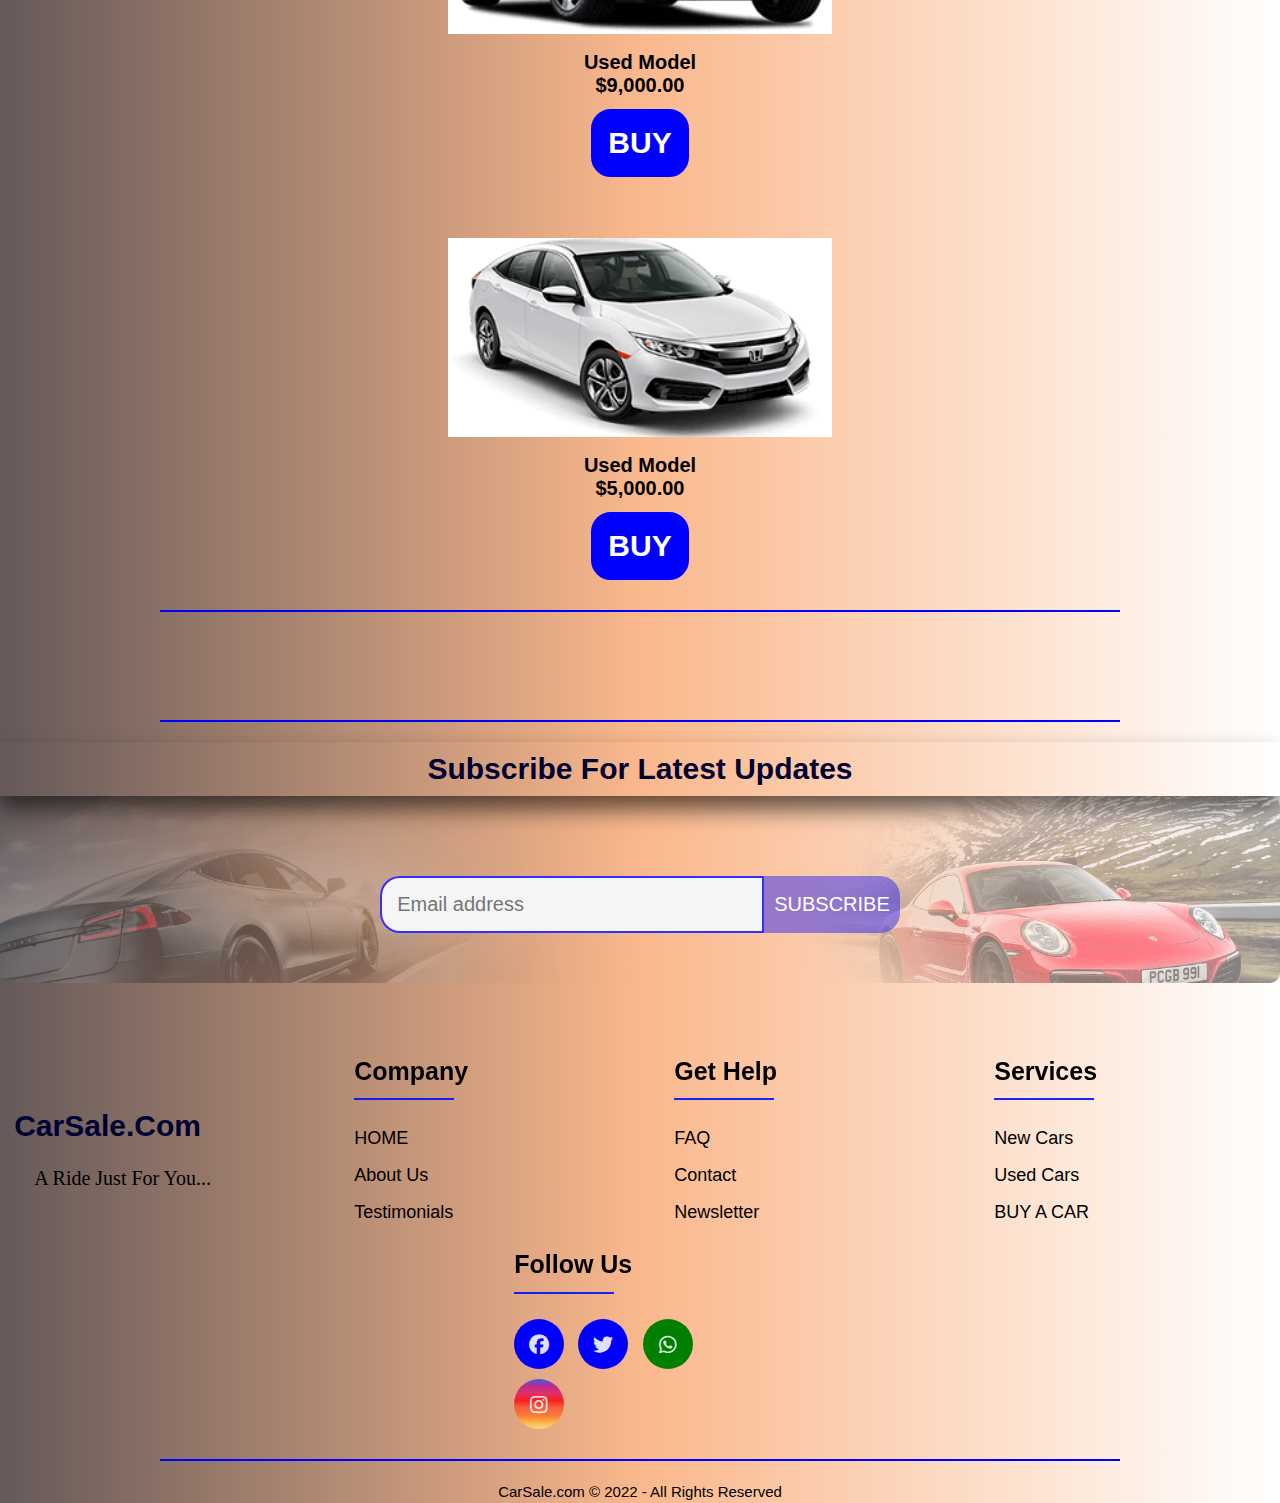
<file: UsedCars.html>
<!DOCTYPE html>
	<html>
	<head>
		<title>Used Cars</title>

    <!-- Link to add favicon -->
    <link rel="icon" type="image/x-icon" href="./Images/auto-favicon.png">

    <!-- Load icon library -->
    <link rel="stylesheet" href="https://cdnjs.cloudflare.com/ajax/libs/font-awesome/6.1.1/css/all.min.css">

    <!-- font awesome cdn link  -->
    <link rel="stylesheet" href="https://cdnjs.cloudflare.com/ajax/libs/font-awesome/5.15.4/css/all.min.css">

    <!-- Link to add CSS -->
    <link rel="stylesheet" type="text/css" href="./css/style.css">

  <style>

   /*styling for the display class*/
  .display{
    padding: 10px;
    text-align: center;
    color:white;
 }
    
/*Styling fo\or the view class*/
.view{
    padding: 10px;
    text-align: center;
    font-size: 50px;
    font-family: sans-serif;
    color: #212111;
}

/*an id for the image centering*/
#img {
  display: block;
  background-color:white;
  margin-left: auto;
  margin-right: auto;
  width: 30%;
  cursor: pointer;
  transition: .3s ease-out;
}

#img:hover{
  width: 32%;
}

 /* the appear class */

.appear {
  text-align: center;
  font-size: 20px;
  font-family: sans-serif;
  font-weight: bolder;
}

.buy_button{
  text-align: center;
  font-size: 30px;
  font-family: sans-serif;
  font-weight: bold;
  background-color: blue;
  color: white;
  cursor: pointer;
  padding: 15px;
  display: inline-block;
  border: 2px solid blue;
  border-radius: 20px;

}

.buy_button:hover{
    color: rgb(0, 0, 245);
    background-color: rgb(255, 253, 253);
}

    </style>

	</head>
	<body>
	
<!--Section for main heading-->
<header class="head" style="position: sticky;">

  <div style="display: flex;">
  <img src="./Images/Car.png" alt="Avatar" class="avatar">
  <h1><a href="index.html">Car<span>Sale</span>.com</a></h1>
  </div>
  <!-- Tag for the top navigation bar-->
  <nav class="navbar">
      <a href="index.html">Home</a>
      <a href="about.html">About Us</a>
      <div class="dropdown">
      <a class="dropbtn" href="#services">Services</a>
            <!-- <button class="dropbtn">Dropdown</button> -->
            <div class="dropdown-content">
              <a href="NewCars.html">New cars</a>
              <a href="UsedCars.html">Used Cars</a>
              <a href="faq.html">FAQ</a>
            </div>
          </div>
      <!-- <a href="#review">Reviews</a> -->
      <a href="contact.html">Contact</a>
      </nav>
  <!-- The search bar -->
   <div class="search-bar">
  <form class="search" action="">
    <input type="text" placeholder="Search.." name="search">
    <button type="submit"><i class="fa fa-search"></i></button>
  </form>
  </div>
  </header>
  <!-- header section ends -->




  <section>
    <div class="title">
      USED CARS FOR SALE
    </div>
<br><br><br>

    <div>
      <img id="img" src="./Images/car-1.png" alt="car1">
      <br><p class="appear">Used Model<br> $500,000.00</p>
      <div class="view">
        <a href="purchase.html">
      <button  class="buy_button">
        BUY
      </button></a>
    </div>
    </div>

    <br><br><br>
    <div>
      <img id="img" src="./Images/car-10.png" alt="car2">
      <br><p class="appear">Used Model<br> $7,000.00</p>
      <div class="view">
      <button  class="buy_button">
        BUY
      </button>
    </div>
    </div>
    <br><br><br>
    <div>
      <img id="img" src="./Images/car-11.png" alt="car1">
      <br><p class="appear">Used Model<br> $2,000.00</p>
      <div class="view">
      <button  class="buy_button">
        BUY
      </button>
    </div>
    </div>
    <br><br><br>
    <div>
      <img id="img" src="./Images/car-4.png" alt="car1">
      <br><p class="appear">Used Model<br> $9,000.00</p>
      <div class="view">
      <button  class="buy_button">
        BUY
      </button>
    </div>
      </div>
    <br><br><br>

    <div>
      <img id="img" src="./Images/car-6.png" alt="car1">
      <br><p class="appear">Used Model<br> $5,000.00</p>
      <div class="view">
      <button  class="buy_button">
        BUY
      </button>
    </div>
    </div>
  </section>

  <hr><br><br><br><br>

  
 <hr>
 
 <!-- section for newsletter form -->
  <section id="newsletter">
   <h3 class="title">Subscribe for latest updates</h3>
 
   <form id="back" class="contain">
     <input type="email" placeholder="Email address" name="email" required>
     <button type="subscribe">
         SUBSCRIBE
     </button>
 </form>
 </section>
 <!-- newsletter section end -->
 
  <!-- footer section begins  -->
  <footer class="foot" id="contact">
     <div class="foot-container">
       <div class="row">
 
         <div class="footer-column">
           <div class="page">
           <a href="index.html"><h3>CarSale.com</h3></a>
           <p>A Ride Just For You...</p>
         </div>
         </div>
         
         <div class="footer-column">
           <h4>Company</h4>
           <ul>
             <li><a href="index.html">HOME</a></li>
             <li><a href="about.html">About us </a></li>
             <li><a href="#review">Testimonials</a></li>
           </ul>
         </div>
         <div class="footer-column">
           <h4>Get Help</h4>
           <ul>
             <li><a href="FAQ.html">FAQ</a></li>
             <li><a href="contact.html">Contact</a></li>
             <li><a href="#newsletter">Newsletter</a></li>
           </ul>
         </div>
         <div class="footer-column">
           <h4>Services</h4>
           <ul>
             <li><a href="NewCars.html">New Cars</a></li>
             <li><a href="UsedCars.html">Used Cars</a></li>
             <li><a href="purchase.html">BUY A CAR</a></li>
           </ul>
         </div>
         <div class="footer-column">
           <h4>Follow Us</h4>
           <div class="social-icon">
             <a href="#"><i class="fa-brands fa-facebook"></i></a>
             <a href="#"><i class="fa-brands fa-twitter"></i></a>
             <a href="#"><i class="fa-brands fa-whatsapp"></i></a>
             <a href="#"><i class="fab fa-instagram"></i></a>
         </div>
         </div>
       </div>
       <hr>
       <p class="copyright">CarSale.com © 2022 - All Rights Reserved</p>
     </div>
   </footer>
  <!-- Footer Section ends -->

	</body>
	</html>
</file>
<file: css/style.css>
:root{
    --white:#fff;
    --ash:#ffee80;
    --black: #000;
    --bluish-black:#000033;
    --light-color:rgb(211, 211, 211);
    --blue:#0000e6;
    --light-blue:#b6b6fc;
    --box-shadow:0 .9rem 1.5rem rgba(0,0,0,.6);
    --border:.1rem solid rgba(0,0,0,.1);
}

  *{
    font-family: 'Poppins', sans-serif;
    text-decoration: none;
    margin: 0;
    padding: 0;
    font-size: 15px;
    box-sizing: border-box;
  }

  body{
    background:linear-gradient(to left, #fff, rgba(248, 156, 95, 0.719), rgba(34, 17, 17, 0.699));
    /* background-color: var(--white); */
  }

  /* styling for section ids */
#services{
    margin-left: 5vw;
    margin-right: 5vw;
}

header{
  position: relative;
  top: 0; left: 0; right: 0;
  background-color: #000;
}
  .head{
      width: 100%;
      display: flex;
      /* position: sticky; */
      align-items: center;
      justify-content: space-between;
      padding: 5px;
      height: auto;
      box-shadow: var(--box-shadow);
      background:linear-gradient(to left, #fff, rgba(248, 156, 95, 0.719), rgba(34, 17, 17, 0.3),white);
    
    }
  
  .head span{
      color: var(--blue);
      font-size: 20px;
  }

  .head img{
      margin-top: -5px;
     }
   
  .avatar{
      width: 60px;
      height: 50px;
      border-radius: 50%;
  }  

 .navbar{
      display: inline;
      justify-content: space-between;
     }

  /*Style the links inside the navigation bar */
  .navbar a{
      padding: 15px;
      color: var(--white);
      text-decoration: none;
      font-size: 1em;
      font-weight: bolder;
  }
  
     .navbar a:hover{
       color: var(--light-blue);
       transition: .3s ease in;
  }

  /* adding a dropdown list upon hover */
  .dropdown{
    display: inline;
    position: relative;
  }

  .dropdown-content{
    position: absolute;
    display: none;
    left: 0;
    background-color: #f9f9f9;
    min-width: 160px;
    box-shadow: 0px 8px 16px 0px rgba(0,0,0,0.2);
    z-index: 1;
  }

  .dropdown-content a{
    color: black;
    padding: 12px 16px;
    text-decoration: none;
    display: block;
  }

  .dropdown:hover .dropdown-content a:hover{
    background-color: #9393e0;
    color: #fff;
    border-radius: 10px;
  }

  .dropdown:hover .dropdown-content{
    display: block;
    border-radius: 10px;
    background-color: var(--light-color)
  }

     /* Style the search field */
  .search-bar{
      border: outset 2px blue;
      width: 15%;
      height: 40px;
      background-color: whitesmoke;
      border-radius: 25px;
      padding: .5em;
      color: blue;
    }

form.search input[type=text]{
    padding: 1em;
    font-size: .5em;
    border: none;
    height: 100%;
    float: left;
    width: 50%;
    background: whitesmoke;
    outline: none;
    color: blue;
     }

    /* Style the submit button */
    form.search button {
    float: right;
    width: 25%;
    padding: .2em;
    height: 100%;
    background: whitesmoke;
    color: #FCAF45;
    margin: -2px 5px 0 0;
    border-radius: 15px;
    font-size: 1em;
    border: none;
    outline: none;
    cursor: pointer;
    }
   

    .home{
      background-color: var(--white);
      position: relative;
      background-image: url(../Images/header.jpg);   
      background-position: center;
      background-size: 100%;
      background-repeat: no-repeat;
      background-attachment: scroll;
      height: 95vh;
    }

     .card{
      display: flex;
      flex-direction: column;
      background: transparent;
      position: absolute;
      top: 50%;
      left: 60%;
      transform: translate(-50%,-50%);
      width: 400px;
      height: 270px;
      margin-top: 10px;
      margin-left: 50px;
      text-shadow: 1rem -.2rem 15px rgb(0, 0, 0);
      /* box-shadow: var(--box-shadow); */
      
    }

    .card h1{
      margin: 20px;
      font-size: 3em;
      color: var(--white);
      word-wrap: break-word;
      word-spacing: 2px;
      margin-bottom: 10px;
      text-align: center;
    }

    .card p{
      margin: 20px;
      font-family: Arial, Helvetica, sans-serif;
      font-weight: normal;
      font-size: larger;
      text-transform: capitalize;
      word-wrap: break-word;
      color: var(--white);
      word-spacing: 2px;
    }

    .anchor{
      display: flex;
      justify-content: space-evenly;
    }

    .card a{
     margin-top: 20px;
     color: var(--white);
     padding: 12px;
    display: block;
    width: 30%;
    text-align: center;
    font-weight: bold;
    border: 2px solid  rgba(248, 248, 250, 0.8);
    border-radius: 30px;
    }

    .card a:hover{
      background-color: var(--blue);
      color: var(--white);
    }

    /* styling for horizontal line  */
    hr{
      width: 75%;
      border: 0;
      border-bottom: 2px solid blue;
      margin: 20px auto;
    }
  
    /* styling for page titles and headings */
    .title{
      font-family: 'roboto',sans-serif;
      margin-top: 2px;
      padding: 10px;
      text-align: center;
      font-size: 30px;
      color: var(--bluish-black);
      font-weight: bold;
      height: auto;
      text-transform: capitalize;
      box-shadow: var(--box-shadow);
    }
    
    /* paragraph text attached to headings sizing */
    .title p{
      font-size: 0.5em;
      margin: 10px;
    }

    .title span{
      color: #0000e6;
      font-size: 1.3em;
    }

    .services{
      margin-left: 5%;
      margin-right: 5%;
      border-radius: 20px;
    }

    .services .box-container{
      background: transparent;
      display: flex;
      flex-wrap: wrap;
      justify-content: space-evenly;
      height: auto;
    }

    .box-container .box{
      padding:2rem;
      border-radius: .5rem;
      box-shadow: var(--box-shadow);
      border:var(--border);
      text-align: center;
      width: 250px;
      border-radius: 20px;
      margin-top: 30px;
  
    }

    .box-container .box i{
      height:3rem;
      width:3rem;
      line-height: 3rem;
      border-radius: 50%;
      font-size: 2rem;
      margin-bottom: 1rem;
      background:blue;
      color:var(--white);
  
    }

    .box h3{
    font-size: 1.5rem;
    color:var(--bluish-black);
    margin: 20px;
    text-transform: capitalize;
    text-align: center;
  }

  .box-container .box p{
    padding:1rem 0;
    color:#000;
}

 .box-container .box:hover{
    background: var(--bluish-black);
    cursor: pointer;
}

 .box-container .box:hover h3{
    color:#fff;
}

.services .box-container .box:hover p{
    color:#eee;
}

.car-container{
  display: flex;
  flex-wrap: wrap;
  justify-content: space-evenly;

}

.car-card{
    width: 300px;
    height: auto;
    background-color: white;
    border-radius: 20px;
    margin: 1.5%;
    box-shadow: var(--box-shadow);
  }

 
.car-image{
    height: 200px;
    background-color: var(--white);
    background-size: cover;
    background-repeat: no-repeat;
    background-position: center;
    margin-bottom: 20px;
    border-radius: 20px 20px 0 0;

}

.car-image-1{
  background-image: url(../Images/car-10.png);
  }

.car-image-2{
  background-image: url(../Images/car-11.png);
  }

.car-image-3{
  background-image: url(../Images/car-13.png);
  }

.car-image-4{
  background-image: url(../Images/car-2.png);
  }

.car-image-5{
  background-image: url(../Images/car-5.png);
  }

.car-image-6{
  background-image: url(../Images/car-4.png);
  }

.mahindra-image-1{
  background-image: url(../Mahindra/xuv700-exterior-front-view.png);
}

.mahindra-image-2{
  background-image: url(../Mahindra/xuv700-exterior-left-front-view.png);
}

.mahindra-image-3{
  background-image: url(../Mahindra/xuv700-exterior-left-rear\ view.png);
}

.Volvo-image-1{
  background-image: url(../Volvo/front-left.jpg);
}

.Volvo-image-2{
  background-image: url(../Volvo/Volvo-front-view.jpg);
}

.Volvo-image-3{
  background-image: url(../Volvo/Back-view.jpg);
}

.Volvo-image-4{
  background-image: url(../Volvo/Inside.jpg);
}

.Volvo-image-5{
  background-image: url(../Volvo/Engine.jpg);
}

.Volvo-image-6{
  background-image: url(../Volvo/Front-inner.jpg);
}

.lexus-image-1{
  background-image: url(../lexus/front\ view.jpg);
}

.lexus-image-2{
  background-image: url(../lexus/lateral\ view.jpg);
}

.lexus-image-3{
  background-image: url(../lexus/direct\ rear\ view.jpg);
}

.lexus-image-4{
  background-image: url(../lexus/rigt\ inside\ view.jpg);
}

.lexus-image-5{
  background-image: url(../lexus/side\ view.jpg);
}

.lexus-image-6{
  background-image: url(../lexus/left\ rear\ view.jpg);
}

.person-image-1{
  background-image: url(../Images/pic-2.png);
}

.person-image-2{
  background-image: url(../Images/pic-3.png);
}

.person-image-3{
  background-image: url(../Images/pic-5.png);
}

.person-image-4{
  background-image: url(../Images/pic-1.png);
}

.car-card h2{
  color: #3333ca;
  margin: 20px;
  text-align: center;
  }

.car-card p{
  font-size: larger;
  font-weight: bold;
  margin: 10px;
  text-align: center;

  }

.car-card a{
  display: block;
  background-color: #3f3fe2;
  color: white;
  padding: 15px 20px;
  text-align: center;
  margin: 20px 100px;
  font-weight: bold;
  border-radius: 10px;
  }

  .car-card:hover{
    background: var(--bluish-black);
    cursor: pointer;
    color: white;
  }

  .car-card a:hover{
    background-color: rgb(240, 231, 231);
    color: rgb(24, 24, 245);
    font-weight: bolder;
    transform: scale(1.1);
  }

  .see-more-btn{
    display: flex;
    justify-content: center;
    align-content: center;
    margin-left: auto;
    margin-right: auto;
} 

  .see-more-btn a{
    display: inline-block;
    text-align: center;
    margin: 20px;
    border: 2px solid blue;
    border-radius: 30px;
    width: 150px;
    height: auto;
    padding: 15px;
    color: var(--white);
    font-weight: bolder;
    background-color: #1c1caa;
  }

  .see-more-btn a:hover{
    background-color: white;
    color: #040414;
  }

/* styling for the reviews */
.review-container{
  display: flex;
  justify-content: space-evenly;
  flex-wrap: wrap;
}

.review-container .review-card{
  display: flex;
  max-width: 400px;
  height: 200px;
  border-radius: 30px;
  box-shadow: var(--box-shadow);
  margin: 20px;
}

.review-container .review-card .review-person{
  min-width: 200px;
  background-size: cover;
  background-repeat: no-repeat;
  background-position: center;
  margin-left: 20px;
  border-radius: 30px;
}

.review-container .review-card:hover{
  background: var(--bluish-black);
  cursor: pointer;
  color: white;
}
.review-container .review-card img{
  width: inherit;
  height: inherit;
  border-radius: 50%;
  margin-top: 5px;
}

.review-container .review-card h3{
  font-size: 1.5rem;
  margin: 20px;
  text-transform: capitalize;
  text-align: center;
}

.review-container .review-card p{
  margin: 10px;
  padding: 5px;
}


 /* styling for form element  */
 form.contain{
  background: url(../Images/letter-bg.png);
  background-repeat: no-repeat;
  background-size: 100%;
  background-position: center;
  padding-top: 50px;
  border-radius: 10px;
  display: flex;
  justify-content: center;
  margin-bottom: 50px;
  height: max-content;
}

  /* Style the input elements and the submit button */
 form.contain input[type=email]{
    padding: 15px;
    font-size: 20px;
    width: 30%;
    margin-bottom: 50px;
    margin-top: 30px;
    background: whitesmoke;
    border: 2px solid rgba(0, 0, 255, 0.8);
    border-radius: 20px 0 0 20px;
  }

  /* Style the submit button */
   form.contain button{
    background-color:  rgba(0, 0, 255, 0.4);
    color: white;
    width: auto;
    border: none;
    font-size: 20px;
    padding: 10px;
    margin-bottom: 50px;
    margin-top: 30px;
    cursor: pointer;
    border-radius: 0 20px 20px 0;

  }
  
  /* hover effect for button  */
  form.contain button:hover {
    background-color: var(--blue);

  }

  /* Footer section of the page  */
  
  /* general styling for the footer container  */
  .foot-container{
    max-width: 100vw;
    margin: auto;
    line-height: 1.5;
     
  }

  /* general spacing and sizing for footer row  */
  .row{
    display: flex;
    flex-wrap: wrap;
    justify-content: space-around;
  }

  /* spacing and sizing the various footer column  */
  .footer-column{
    width: 22%;
    padding: 0 15px;
    margin-top: 20px;
  }

  .footer-column .page{
    border: none;
    /* box-shadow: var(--box-shadow); */
    margin-top: 20%;
    
  }

  .footer-column .page h3{
    color: var(--bluish-black);
    font-size: 30px;
    text-transform: capitalize;
    margin-bottom: 15px;
    font-weight: bold;
    margin-left: -20px;
  }

  .footer-column .page p{
    text-align: left;
    font-size: 20px;
    font-family: cursive;
  }

  /* styling for the ul  */
  ul {
    list-style: none;
  }

  /* styling effect for h4 element in footer  */
  .footer-column h4{
    font-size: 25px;
    color: black;
    text-transform: capitalize;
    margin-bottom: 35px;
    font-weight: bold;
    position: relative;
  }

  /* adding underlined style effect for heading in footer */
  .footer-column h4::before{
    content: '';
    position: absolute;
    left: 0;
    bottom: -10px;
    background-color: hsla(236, 100%, 50%, 0.9);
    height: 2px;
    box-sizing: border-box;
    width: 100px;
  }

  /* bottom margin between links in footer */
  .footer-column ul li:not(:last-child){
    margin-bottom: 10px;

  }

  /* styling for links in footer */
  .footer-column ul li a{
    font-size: 1.2rem;
    text-transform: capitalize;
    text-decoration: none;
    color: black;
    font-weight: 300;
    display: block;
    transition: all 0.3s ease;
  }

  /* hover effect for links in footer */
  .footer-column ul li a:hover{
    color: hsla(244, 100%, 50%, 0.966);
    padding-left: 10px;
  }

  .footer-column .social-icon i{
    font-size: 20px;
  }

  /* styling for the social media icons */
  .footer-column .social-icon a{
    display: inline-block;
    height: 50px;
    width: 50px;
    background-color: rgba(0,0,255,1.0);
    margin: 0 10px 10px 0;
    text-align: center;
    line-height: 55px;
    color:  hsla(200, 100%, 100%, 0.9);
    border-radius: 50%;
    transition: all 0.5s ease
  }

  .footer-column .social-icon a:nth-of-type(3){
    background-color: green;
  }

  .footer-column .social-icon a:nth-of-type(4){
    background: linear-gradient( #405DE6,#bc2a8d, #E1306C, #FD1D1D, #F56040, #F77737, #FCAF45, #FFDC80)
  }


  /* hover effect for social media icons */
  .footer-column .social-icon a:hover{
    color: rgb(11, 15, 243);
    background-color: hsla(350, 100%, 100%, 0.9);
    font-size: larger;
  }

  .footer-column .social-icon a:nth-of-type(3):hover{
    background-color: white;
    color: green;
    font-size: larger;
  }

  .foot-container p{
    text-align: center;
  }


  /* Responsive layout - when the screen is less than 600px wide, make some changes to the position and sizin goff some sections and elements */
  @media screen and (max-width: 700px) {
    .head{
      height: 8vh;
    }

    .home{
      height: 60vh;
    }
  }

  /* When the screen is less than 600 pixels wide, hide all links, except for the first one ("Home"). Show the link that contains should open and close the topnav (.icon) */
@media screen and (max-width: 600px) {
  .topnav a:not(:first-child) {display: none;}
  .topnav a.icon {
    float: right;
    display: block;
  }
}

/* The "responsive" class is added to the topnav with JavaScript when the user clicks on the icon. This class makes the topnav look good on small screens (display the links vertically instead of horizontally) */
@media screen and (max-width: 600px) {
  .topnav.responsive {position: relative;}
  .topnav.responsive a.icon {
    position: absolute;
    right: 0;
    top: 0;
  }
  .topnav.responsive a {
    float: none;
    display: block;
    text-align: left;
  }
}
Ste
</file>
<file: css/about.css>
:root{
  --white:#fff;
  --ash:#ffee80;
  --black: #000;
  --bluish-black:#000033;
  --light-color:rgb(211, 211, 211);
  --blue:#0000e6;
  --light-blue:#b6b6fc;
  --box-shadow:0 .5rem 1rem rgba(0,0,0,.1);
  --border:.1rem solid rgba(0,0,0,.1);
}

*{
  font-family: 'Poppins', sans-serif;
  text-decoration: none;
  margin: 0;
  padding: 0;
  font-size: 15px;
  box-sizing: border-box;
}

.back{
  /*margin-top: 20px;*/
  position: relative;
  background-image: url(../Images/lambo.jpg);   
  background-position: center;
  background-size: cover;
  background-repeat: no-repeat;
  background-attachment: scroll;
  height: 75vh;

}

.slogan {
top: 50%;
left: 50%;
position: absolute;
transform: translate(-50%, -52%);
font-family: 'roboto',sans-serif;
margin-top: 2px;
padding: 10px;
text-align: center;
font-size: 70px;
color: var(--black);
font-weight: bold;
/* background-color: #fff; */
font-weight: bold;
border: 5px;
text-shadow: 12px 10px 17px rgb(229, 225, 238);
border-radius: 10px;
border-style: outset;
}

#about{
  margin-left: 2vw;
  margin-right: 2vw;
}

.icons-container{
  background: transparent;
  display: flex;
  flex-wrap: wrap;
  justify-content: space-evenly;
  height: auto;
  padding-top: 5rem;
  padding-bottom: 5rem;
  background: #eee;
}

.icons{
  box-shadow: var(--box-shadow);
  text-align: center;
  width: 250px;
  border-radius: 20px;
  margin-top: 30px;

}
.icons-container .icons{
  background:#fff;
  display: flex;
  align-items: center;
  box-shadow: var(--box-shadow);
  border-radius: .5rem;
  padding:2rem;
  
}

.icons-container .icons i{
  height:5rem;
  width:5rem;
  line-height:5rem;
  font-size:2.5rem;
  color:var(--black);
  background:#eee;
  text-align: center;
  border-radius: 50%;
}

.icons-container .icons .content h3{
  font-size: 2.5rem;
  color:var(--blue);
}

.icons-container .icons .content p{
  font-size: 1.5rem;
  color:var(--light-blue);
}

.icons-container .icons:hover{
  background:var(--blue);
}

.icons-container .icons:hover i{
  background:var(--ash);
}

.icons-container .icons:hover .content h3{
  color:#fff;
}

.icons-container .icons:hover .content p{
  color:#eee;
}

.grid-container{
  /* background: transparent; */
  display: grid;
	grid-template-columns: auto auto;
	grid-column-gap: 50px;
	grid-template-rows: 400px;
  height: auto;
  justify-content: space-around;
  align-content: center;	
}

.grid-item{
  margin: 1.2em;
}

.grid-container .grid-item-1{
  width: inherit;
  height: inherit;
}

.grid-item-1 #pic{
  border-radius: 2%;
}

.grid-container .grid-item-2{
  text-align: center;
}

.grid-item-2 h3{
  font-size: 35px;
  padding: 20px;
  margin-top: 50px;
}

.grid-item-2 p{
  text-indent: 95px;
  word-spacing: 5px;
  padding: 10px;
  font-size: 20px;
  margin-top: 20px;
  word-wrap: break-word;
  
}

@media screen and (max-width: 750px) {
  .grid-container {
  
    overflow: scroll;
  }
}
</file>
<file: css/contact.css>
* {
    box-sizing: border-box;
  }
   
  /* Style inputs */
  input[type=text], select, textarea {
    width: 100%;
    padding: 12px;
    border: 1px solid #ccc;
    margin-top: 6px;
    margin-bottom: 16px;
    resize: vertical;
  }
  
  .contact input[type=submit] {
    background-color: var(--blue);
    color: white;
    padding: 12px 20px;
    border: none;
    cursor: pointer;
  }
  
  .contact input[type=submit]:hover {
    background-color: var(--white);
    color: var(--blue);
    transform: scale(1.2);
  }
  
  /* Style the container/contact section */
  .contact .container {
    border-radius: 5px;
    background-color: #f2f2f2;
    padding: 10px;
  }
  
  /* Create two columns that float next to eachother */
  .contact .column {
    float: left;
    width: 50%;
    margin-top: 6px;
    padding: 20px;
  }
  
  /* Clear floats after the columns */
  .contact .row:after {
    content: "";
    display: table;
    clear: both;
  }
  
  /* Responsive layout - when the screen is less than 600px wide, make the two columns stack on top of each other instead of next to each other */
  @media screen and (max-width: 600px) {
    .contact .column,.contact input[type=submit] {
      width: 100%;
      margin-top: 0;
    }
  }
</file>
<file: css/custom.css>
.purchase{
	width: 320px;
	height: 500px;
	background-color: rgba(0, 0, 0, 0.5);
	color: hsla(180, 6%, 94%, 0.842);
	top: 56%;
	left: 50%;
	position: absolute;
	transform: translate(-50%, -52%);
	padding: 50px 30px;
	border-radius: 20px;
}

.purchase h1{
	margin: -50px 0 25px 0;
	padding: 10px 10px;
	text-align: center;
}

.purchase p{
	margin: 0;
	padding: 0;
	font-weight: bold;
}

.purchase input{
	width: 100%;
	margin-bottom: 25px;
	border: none;
	border-bottom: 1px solid #fff; 
	background: transparent;
	outline: none;
	height: 45px;
	color: #fff;
	font-size: 18px;
}

.purchase select{
	color: #fff;
	background: transparent;
	padding: 7px;
}
.purchase select option{
	background-color: black;
}

.purchase select:hover{
	background-color: black;
	color: hsl(200, 100%, 50%);
}

.purchase .links{
	display: flex;
	justify-content: center;
	align-content: center;
}

.purchase input[type="submit"]{
	float: right;
	text-decoration: none;
	color: #000;
	font-weight: bold;
	display: block;
	background-color: rgb(0, 225, 255);
    padding: 15px;
	text-align: center;
	margin: 10px 70px;
	border-style: ridge;
	border-width: 1px;
	border-color: aqua;
	border-radius: 20px;
	cursor: pointer;
	text-transform: capitalize;

}

.purchase input[type="submit"]:hover, a:hover{
	color: white;
	background: transparent;
}
</file>
